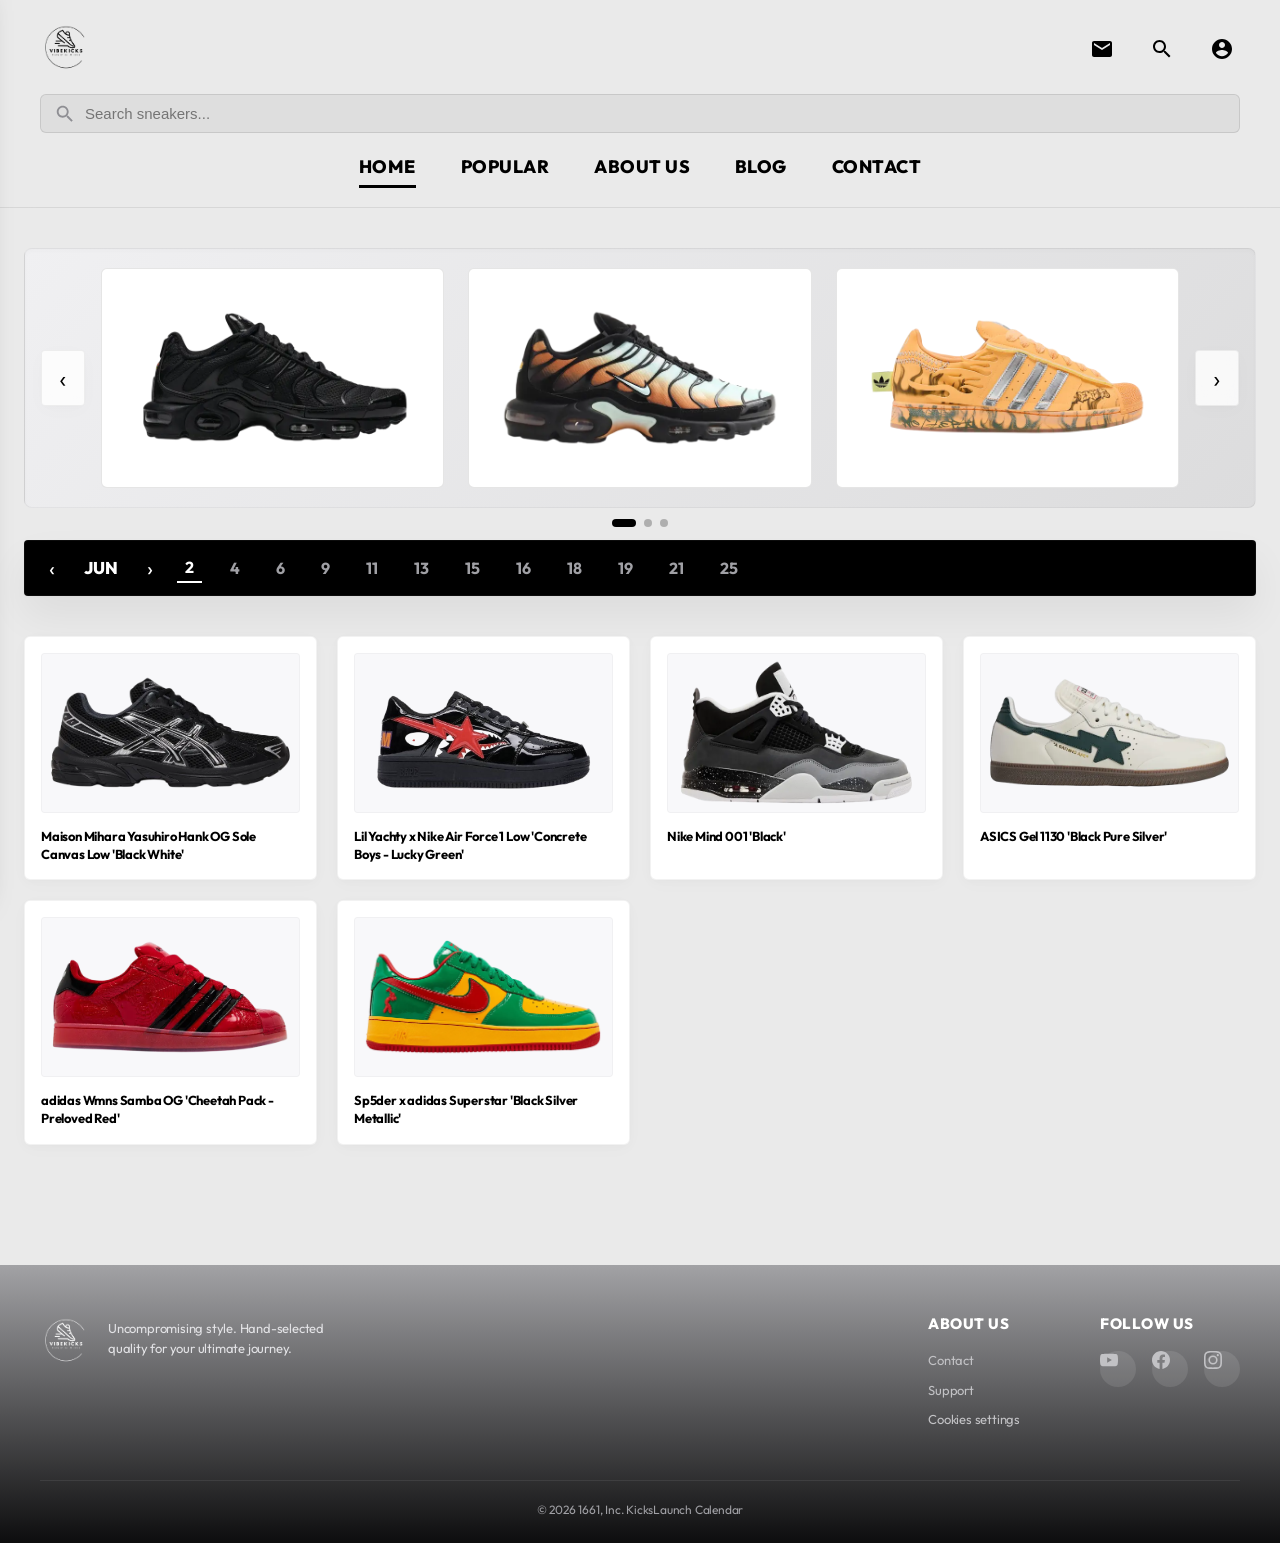
<file: index.html>
<!DOCTYPE html>
<html lang="en">
<head>
    <meta charset="UTF-8">
    <meta name="viewport" content="width=device-width, initial-scale=1.0">
    <title>VIBEKICKS - Premium Sneakers & Style</title>
    <meta name="description" content="Explore and find the finest curated sneakers. VIBEKICKS offers uncompromising style and premium quality for your ultimate journey.">
    <!-- Google Fonts -->
    <link rel="preconnect" href="https://fonts.googleapis.com">
    <link rel="preconnect" href="https://fonts.gstatic.com" crossorigin>
    <link href="https://fonts.googleapis.com/css2?family=Outfit:wght@300;400;500;600;700;800&display=swap" rel="stylesheet">
    <link rel="stylesheet" href="style.css?v=10">
    <style>
        /* Base Desktop Styles: Hide Hamburger Button on Desktop (>768px) */
        

        /* Tactile Active Click Micro-Animations for ALL Interactive Buttons */
        button:active,
        .action-btn-icon:active,
        .nav-tab:active,
        .brand-item:active,
        .calendar-day-btn:active,
        .carousel-arrow:active,
        .product-card:active,
        .modal-submit-btn:active,
        .modal-close-btn:active,
        .social-icon:active,
        .footer-tab-link:active,
        .footer-link:active {
            transform: scale(0.92) translateY(1px) !important;
            opacity: 0.85;
            transition: transform 0.08s cubic-bezier(0.16, 1, 0.3, 1) !important;
        }

        .nav-tab {
            white-space: nowrap !important;
            word-break: keep-all !important;
            flex-shrink: 0 !important;
        }

        .vertical-card .product-img-wrapper img.scale-up {
            transform: scale(1.65) !important;
        }

        .vertical-card:hover .product-img-wrapper img.scale-up {
            transform: scale(1.75) !important;
        }

        /* Mobile & Tablet Responsive Optimizations (<=768px) */
        @media (max-width: 768px) {
            /* Show Hamburger Button ONLY on Mobile Devices */
            

            .app-header {
                padding: 10px 12px 6px 12px !important;
                gap: 8px !important;
            }

            .brand-logo {
                height: 38px !important;
            }

            /* Compact & non-overflowing Header Action Buttons on Mobile */
            .header-top-actions {
                gap: 6px !important;
                flex-shrink: 0 !important;
            }

            .action-btn-icon {
                width: 32px !important;
                height: 32px !important;
                padding: 2px !important;
            }

            .action-btn-icon svg {
                width: 20px !important;
                height: 20px !important;
            }

            /* Smooth, non-cutoff Horizontal Scrollable Nav Tab Bar */
            .header-nav-row {
                display: flex !important;
                width: 100% !important;
                padding: 4px 0 !important;
                overflow-x: auto !important;
                -webkit-overflow-scrolling: touch !important;
                scrollbar-width: none !important;
            }

            .header-nav-row::-webkit-scrollbar {
                display: none !important;
            }

            .nav-links {
                display: flex !important;
                width: max-content !important;
                gap: 8px !important;
                align-items: center !important;
                padding: 0 4px !important;
                flex-wrap: nowrap !important;
            }

            .nav-tab {
                font-size: 11px !important;
                font-weight: 700 !important;
                letter-spacing: 0.5px !important;
                padding: 4px 8px !important;
                border-radius: 4px !important;
            }

            .carousel-container {
                height: 150px !important;
                padding: 8px !important;
                margin-bottom: 20px !important;
            }

            .carousel-track-wrapper {
                margin: 0 4px !important;
            }

            .carousel-slide {
                gap: 0 !important;
                width: 100% !important;
                display: flex !important;
                justify-content: center !important;
                align-items: center !important;
            }

            .carousel-item-box {
                width: 100% !important;
                height: 118px !important;
                max-height: 118px !important;
                padding: 8px 12px !important;
                flex: none !important;
            }

            .carousel-slide .carousel-item-box:nth-child(2),
            .carousel-slide .carousel-item-box:nth-child(3) {
                display: none !important;
            }

            .carousel-item-box img {
                max-width: 85% !important;
                max-height: 85% !important;
                object-fit: contain !important;
            }

            /* Symmetrical 4x2 Brand Bar Matrix Grid on Mobile */
            .brand-bar {
                padding: 10px 8px !important;
                margin-bottom: 24px !important;
            }

            .brand-track {
                display: grid !important;
                grid-template-columns: repeat(4, 1fr) !important;
                align-items: center !important;
                justify-items: center !important;
                gap: 6px 4px !important;
                width: 100% !important;
            }

            .brand-item {
                width: 100% !important;
                height: 42px !important;
                min-height: 42px !important;
                padding: 2px 4px !important;
                box-sizing: border-box !important;
            }

            .brand-item img {
                max-height: 26px !important;
                max-width: 85% !important;
            }

            .brand-item.see-more {
                font-size: 11px !important;
                letter-spacing: 0px !important;
            }
        }
    </style>
</head>
<body>

    <!-- Header Navigation -->
    <header class="app-header">
        <div class="header-top-row">
            <div class="logo-area">
                <img src="assets/logo.png" alt="VIBEKICKS Logo" class="brand-logo">
            </div>
            
            <div class="header-top-actions">
                <!-- Hamburger menu -->
                <button class="action-btn-icon hamburger-btn" id="hamburgerBtn" aria-label="Menu">
                    <span class="hamburger-line"></span>
                    <span class="hamburger-line"></span>
                    <span class="hamburger-line"></span>
                </button>
                <!-- Mail Icon -->
                <button class="action-btn-icon" id="mailBtn" onclick="openMailModal(event)" aria-label="Messages">
                    <svg viewBox="0 0 24 24" class="svg-icon"><path d="M20 4H4c-1.1 0-1.99.9-1.99 2L2 18c0 1.1.9 2 2 2h16c1.1 0 2-.9 2-2V6c0-1.1-.9-2-2-2zm0 4l-8 5-8-5V6l8 5 8-5v2z"/></svg>
                </button>
                <!-- Search Icon -->
                <button class="action-btn-icon" id="searchBtn" onclick="focusSearchInput(event)" aria-label="Search">
                    <svg viewBox="0 0 24 24" class="svg-icon"><path d="M15.5 14h-.79l-.28-.27C15.41 12.59 16 11.11 16 9.5 16 5.91 13.09 3 9.5 3S3 5.91 3 9.5 5.91 16 9.5 16c1.61 0 3.09-.59 4.23-1.57l.27.28v.79l5 4.99L20.49 19l-4.99-5zm-6 0C7.01 14 5 11.99 5 9.5S7.01 5 9.5 5 14 7.01 14 9.5 11.99 14 9.5 14z"/></svg>
                </button>
                <!-- Profile Icon -->
                <button class="action-btn-icon" id="profileBtn" onclick="openProfileModal(event)" aria-label="Profile">
                    <svg viewBox="0 0 24 24" class="svg-icon"><path d="M12 2C6.48 2 2 6.48 2 12s4.48 10 10 10 10-4.48 10-10S17.52 2 12 2zm0 3c1.66 0 3 1.34 3 3s-1.34 3-3 3-3-1.34-3-3 1.34-3 3-3zm0 14.2c-2.5 0-4.71-1.28-6-3.22.03-1.99 4-3.08 6-3.08 1.99 0 5.97 1.09 6 3.08-1.29 1.94-3.5 3.22-6 3.22z"/></svg>
                </button>
            </div>
        </div>

        <div class="header-search-row">
            <div class="search-bar-wrapper" id="searchBarWrapper">
                <input type="text" id="searchInput" placeholder="Search sneakers..." aria-label="Search shoes">
                <svg viewBox="0 0 24 24" class="search-input-icon"><path d="M15.5 14h-.79l-.28-.27C15.41 12.59 16 11.11 16 9.5 16 5.91 13.09 3 9.5 3S3 5.91 3 9.5 5.91 16 9.5 16c1.61 0 3.09-.59 4.23-1.57l.27.28v.79l5 4.99L20.49 19l-4.99-5zm-6 0C7.01 14 5 11.99 5 9.5S7.01 5 9.5 5 14 7.01 14 9.5 11.99 14 9.5 14z"/></svg>
            </div>
        </div>

        <div class="header-nav-row">
            <nav class="nav-links">
                <a href="#home" class="nav-tab active" data-tab="home">Home</a>
                <a href="#popular" class="nav-tab" data-tab="popular">Popular</a>
                <a href="#about" class="nav-tab" data-tab="about">About us</a>
                <a href="#blog" class="nav-tab" data-tab="blog">blog</a>
                <a href="#contact" class="nav-tab" data-tab="contact">contact</a>
            </nav>
        </div>
    </header>

    <!-- Mobile Navigation Drawer & Backdrop -->
    <div class="mobile-nav-backdrop" id="mobileNavBackdrop"></div>
    <aside class="mobile-nav-drawer" id="mobileNavDrawer">
        <div class="mobile-drawer-header">
            <img src="assets/logo.png" alt="VIBEKICKS Logo" class="mobile-drawer-logo">
            <button class="mobile-drawer-close" id="mobileDrawerClose" aria-label="Close menu">&times;</button>
        </div>
        <nav class="mobile-nav-links">
            <a href="#home" class="nav-tab active" data-tab="home">Home</a>
            <a href="#popular" class="nav-tab" data-tab="popular">Popular</a>
            <a href="#about" class="nav-tab" data-tab="about">About us</a>
            <a href="#blog" class="nav-tab" data-tab="blog">blog</a>
            <a href="#contact" class="nav-tab" data-tab="contact">contact</a>
        </nav>
    </aside>

    <!-- Mail / Contact Support Modal -->
    <div class="modal-overlay" id="mailModal" aria-hidden="true" onclick="if(event.target===this)closeMailModal(event)">
        <div class="modal-card">
            <div class="modal-header">
                <div class="modal-title-box">
                    <svg viewBox="0 0 24 24" class="modal-icon"><path d="M20 4H4c-1.1 0-1.99.9-1.99 2L2 18c0 1.1.9 2 2 2h16c1.1 0 2-.9 2-2V6c0-1.1-.9-2-2-2zm0 4l-8 5-8-5V6l8 5 8-5v2z"/></svg>
                    <h3>VIBEKICKS MESSAGES & SUPPORT</h3>
                </div>
                <button class="modal-close-btn" id="mailModalClose" onclick="closeMailModal(event)" aria-label="Close">&times;</button>
            </div>
            <div class="modal-body">
                <p class="modal-desc">Have a question about a release, order, or collaboration? Send us a direct message!</p>
                <form id="mailForm" class="modal-form">
                    <div class="form-group">
                        <label for="mailName">Your Name</label>
                        <input type="text" id="mailName" class="form-input" placeholder="e.g. Alex Rivera" required>
                    </div>
                    <div class="form-group">
                        <label for="mailEmail">Email Address</label>
                        <input type="email" id="mailEmail" class="form-input" placeholder="alex@vibekicks.com" required>
                    </div>
                    <div class="form-group">
                        <label for="mailMessage">Message</label>
                        <textarea id="mailMessage" class="form-textarea" rows="3" placeholder="Inquire about shoe sizes, drop dates, or support..." required></textarea>
                    </div>
                    <div class="form-actions">
                        <button type="submit" class="modal-submit-btn">Send Message</button>
                    </div>
                </form>
            </div>
        </div>
    </div>

    <!-- Profile / Sign In Modal -->
    <div class="modal-overlay" id="profileModal" aria-hidden="true" onclick="if(event.target===this)closeProfileModal(event)">
        <div class="modal-card">
            <div class="modal-header">
                <div class="modal-title-box">
                    <svg viewBox="0 0 24 24" class="modal-icon"><path d="M12 2C6.48 2 2 6.48 2 12s4.48 10 10 10 10-4.48 10-10S17.52 2 12 2zm0 3c1.66 0 3 1.34 3 3s-1.34 3-3 3-3-1.34-3-3 1.34-3 3-3zm0 14.2c-2.5 0-4.71-1.28-6-3.22.03-1.99 4-3.08 6-3.08 1.99 0 5.97 1.09 6 3.08-1.29 1.94-3.5 3.22-6 3.22z"/></svg>
                    <h3>VIBEKICKS MEMBER CLUB</h3>
                </div>
                <button class="modal-close-btn" id="profileModalClose" onclick="closeProfileModal(event)" aria-label="Close">&times;</button>
            </div>
            <div class="modal-body">
                <div class="member-perks-banner">
                    <span class="perk-tag">VIP ACCESS</span>
                    <p>Unlock priority launch drops, exclusive sizing & VIP member perks.</p>
                </div>
                <form id="profileForm" class="modal-form">
                    <div class="form-group">
                        <label for="profileEmail">Email or Username</label>
                        <input type="text" id="profileEmail" class="form-input" placeholder="collector@vibekicks.com" required>
                    </div>
                    <div class="form-group">
                        <label for="profilePass">Password</label>
                        <input type="password" id="profilePass" class="form-input" placeholder="••••••••" required>
                    </div>
                    <div class="form-actions">
                        <button type="submit" class="modal-submit-btn">Sign In to Account</button>
                    </div>
                </form>
            </div>
        </div>
    </div>

    <!-- Toast Notification Badge -->
    <div id="toastNotification" class="toast-badge hidden">
        <span id="toastText">Action completed successfully!</span>
    </div>

    <!-- Main Container -->
    <main class="main-content">
        
        <!-- SECTION 1: HOME -->
        <section id="home-view" class="tab-view active">
            <!-- Sneaker Carousel -->
            <div class="carousel-container">
                <button class="carousel-arrow prev-arrow" id="heroPrevBtn" aria-label="Previous slide">
                    &lsaquo;
                </button>
                
                <div class="carousel-track-wrapper">
                    <div class="carousel-track" id="heroCarouselTrack">
                        <!-- Dynamic slides loaded by app.js -->
                    </div>
                </div>

                <button class="carousel-arrow next-arrow" id="heroNextBtn" aria-label="Next slide">
                    &rsaquo;
                </button>

                <div class="carousel-dots" id="heroCarouselDots"></div>
            </div>

            <!-- Calendar Bar (Replaces Size Selector) -->
            <div class="calendar-bar">
                <button class="calendar-arrow" id="calPrevMonth">&lsaquo;</button>
                <span class="calendar-month">Jun</span>
                <button class="calendar-arrow" id="calNextMonth">&rsaquo;</button>
                
                <div class="calendar-days-container" id="calendarDaysContainer">
                    <!-- Days loaded dynamically (2, 4, 6, 9, 11, 13, 15, 16, 18, 19, 21, 25) -->
                </div>
            </div>

            <!-- Product Grid -->
            <div class="product-grid-section">
                <div class="product-grid" id="newReleasesGrid">
                    <!-- Product cards rendered dynamically -->
                </div>
            </div>
        </section>

        <!-- SECTION 2: POPULAR -->
        <section id="popular-view" class="tab-view hidden">
            <!-- Brand Logo Bar -->
            <div class="brand-bar">
                <div class="brand-track">
                    <div class="brand-item" data-brand="nike"><img src="assets/nike_logo_v4.jpg" alt="Nike"></div>
                    <div class="brand-item" data-brand="asics"><img src="assets/31e3d6af089fe205b591fe4ef5a551ddff2d9bcb.png" alt="Asics"></div>
                    <div class="brand-item" data-brand="adidas"><img src="assets/33c6b6a447a9c118f7a07337f347b291f30ef1b3.png" alt="Adidas"></div>
                    <div class="brand-item" data-brand="puma"><img src="assets/14a52961604bc6ca3dc36a736a97722730c76720.png" alt="Puma"></div>
                    <div class="brand-item" data-brand="new balance"><img src="assets/feae8607762adb66fb2d06983b8bdc3a739710fd.png" alt="New Balance"></div>
                    <div class="brand-item" data-brand="fila"><img src="assets/64eeeb0060c2e1ecfdfd5e1ce52cfe3eedc22bfa.png" alt="Fila"></div>
                    <div class="brand-item" data-brand="under armour"><img src="assets/20e3b8e46522eaded47bd904d0ab00bff612928b.png" alt="Under Armour"></div>
                    <div class="brand-item see-more" data-brand="all">See more</div>
                </div>
            </div>

            <div class="pill-label">Popular shoes</div>

            <!-- Popular Carousel -->
            <div class="carousel-container popular-carousel">
                <button class="carousel-arrow prev-arrow" id="popularPrevBtn" aria-label="Previous slide">
                    &lsaquo;
                </button>
                <div class="carousel-track-wrapper">
                    <div class="carousel-track" id="popularCarouselTrack">
                        <!-- Dynamic slides loaded by app.js -->
                    </div>
                </div>
                <button class="carousel-arrow next-arrow" id="popularNextBtn" aria-label="Next slide">
                    &rsaquo;
                </button>
                <div class="carousel-dots" id="popularCarouselDots"></div>
            </div>

            <!-- Popular Sneakers Grid -->
            <div class="product-grid-section">
                <div class="product-grid" id="popularGrid">
                    <!-- Popular items rendered dynamically -->
                </div>
            </div>
        </section>

        <!-- SECTION 3: ABOUT US -->
        <section id="about-view" class="tab-view hidden">
            <div class="about-hero">
                <img src="assets/logo.png" alt="VIBEKICKS Logo Large" class="about-logo-large">
                <h1 class="about-brand-title">VIBE KICKS</h1>
            </div>

            <div class="about-content">
                <div class="about-card">
                    <h3>Mission</h3>
                    <p>Our mission is to empower sneaker enthusiasts to walk their own way by providing seamless, expertly curated access to a universe of premium kicks.</p>
                </div>

                <div class="about-card">
                    <h3>Why VibeKicks?</h3>
                    <p>We don't just list every drop; we selectively handpick sneakers with a distinct "vibe" that perfectly align with your unique style and attitude. Our intuitive calendar interface is engineered to be clean, accurate, and easy to scan, ensuring you are always ahead of the game for the next big release.</p>
                </div>

                <div class="about-card">
                    <h3>Behind the Scenes</h3>
                    <p>Our team operates like a radar in the sneaker community. We continuously filter through trends and upcoming launches, ensuring only authentic and high-vibe sneakers make it onto your schedule and We designed the user interface to be sleek, modern, and minimal. We believe that tracking your next favorite pair should be as smooth and effortless as walking in them.</p>
                </div>
            </div>

            <div class="pill-label">Staff Choices</div>

            <!-- Staff Choices Section -->
            <div class="staff-choices-section">
                <div class="staff-grid" id="staffChoicesGrid">
                    <!-- Staff choice items -->
                </div>
            </div>
        </section>

        <!-- SECTION 4: BLOG -->
        <section id="blog-view" class="tab-view hidden">
            <div class="pill-label">News</div>
            <div class="blog-grid" id="blogGrid">
                <!-- Blog cards rendered dynamically -->
            </div>
        </section>

        <!-- SECTION 5: CONTACT -->
        <section id="contact-view" class="tab-view hidden">
            <div class="contact-hero-logo">
                <img src="assets/logo.png" alt="Vibekicks Logo" class="about-logo-large">
            </div>

            <div class="contact-details-container">
                <div class="contact-item">
                    <div class="contact-icon">
                        <!-- Phone Icon -->
                        <svg viewBox="0 0 24 24"><path d="M6.62 10.79c1.44 2.83 3.76 5.14 6.59 6.59l2.2-2.2c.27-.27.67-.36 1.02-.24 1.12.37 2.33.57 3.57.57.55 0 1 .45 1 1V20c0 .55-.45 1-1 1-9.39 0-17-7.61-17-17 0-.55.45-1 1-1h3.5c.55 0 1 .45 1 1 0 1.25.2 2.45.57 3.57.11.35.03.74-.25 1.02l-2.2 2.2z"/></svg>
                    </div>
                    <div class="contact-text">
                        <h4>Phone</h4>
                        <p>080-9966-771</p>
                    </div>
                </div>

                <div class="contact-item">
                    <div class="contact-icon">
                        <!-- Email Icon -->
                        <svg viewBox="0 0 24 24"><path d="M20 4H4c-1.1 0-1.99.9-1.99 2L2 18c0 1.1.9 2 2 2h16c1.1 0 2-.9 2-2V6c0-1.1-.9-2-2-2zm0 4l-8 5-8-5V6l8 5 8-5v2z"/></svg>
                    </div>
                    <div class="contact-text">
                        <h4>Email</h4>
                        <p>vibekicks@gmail.com</p>
                    </div>
                </div>

                <div class="contact-item">
                    <div class="contact-icon">
                        <!-- Location Icon -->
                        <svg viewBox="0 0 24 24"><path d="M12 2C8.13 2 5 5.13 5 9c0 5.25 7 13 7 13s7-7.75 7-13c0-3.87-3.13-7-7-7zm0 9.5c-1.38 0-2.5-1.12-2.5-2.5s1.12-2.5 2.5-2.5 2.5 1.12 2.5 2.5-1.12 2.5-2.5 2.5z"/></svg>
                    </div>
                    <div class="contact-text">
                        <h4>Location</h4>
                        <p>424 ถ. พหลโยธิน ตำบล ปากเพรียว อำเภอเมืองสระบุรี สระบุรี 18000</p>
                    </div>
                </div>
            </div>

            <div class="pill-label">Popular shoes</div>

            <!-- Footer-like Shoebox inside contact -->
            <div class="contact-bottom-section">
                <div class="product-grid" id="contactGrid">
                    <!-- Recommended shoes -->
                </div>
            </div>
        </section>

    </main>

    <!-- Footer -->
    <footer class="app-footer">
        <div class="footer-container">
            <div class="footer-brand">
                <div class="footer-logo-row">
                    <img src="assets/logo.png" alt="Vibekicks Logo" class="footer-logo">
                    <span class="footer-brand-name">Uncompromising style. Hand-selected quality for your ultimate journey.</span>
                </div>
            </div>
            
            <div class="footer-links-group">
                <div class="footer-col">
                    <h4>About us</h4>
                    <a href="#contact" class="footer-tab-link" data-tab="contact">Contact</a>
                    <a href="#about" class="footer-tab-link" data-tab="about">Support</a>
                    <a href="#" class="footer-link">Cookies settings</a>
                </div>
                <div class="footer-col">
                    <h4>Follow us</h4>
                    <div class="social-links">
                        <a href="https://www.youtube.com" target="_blank" rel="noopener noreferrer" class="social-icon" aria-label="YouTube">
                            <svg viewBox="0 0 24 24" fill="currentColor"><path d="M23.498 6.163a3.003 3.003 0 0 0-2.11-2.107C19.505 3.545 12 3.545 12 3.545s-7.505 0-9.388.511a3.002 3.002 0 0 0-2.11 2.107C0 8.053 0 12 0 12s0 3.947.502 5.837a3.003 3.003 0 0 0 2.11 2.107c1.883.511 9.388.511 9.388.511s7.505 0 9.388-.511a3.002 3.002 0 0 0 2.11-2.107c.502-1.89.502-5.837.502-5.837s0-3.947-.502-5.837zM9.545 15.568V8.432L15.818 12l-6.273 3.568z"/></svg>
                        </a>
                        <a href="https://www.facebook.com" target="_blank" rel="noopener noreferrer" class="social-icon" aria-label="Facebook">
                            <svg viewBox="0 0 24 24" fill="currentColor"><path d="M24 12.073c0-6.627-5.373-12-12-12s-12 5.373-12 12c0 5.99 4.388 10.954 10.125 11.854v-8.385H7.078v-3.47h3.047V9.43c0-3.007 1.792-4.669 4.533-4.669 1.312 0 2.686.235 2.686.235v2.953H15.83c-1.491 0-1.956.925-1.956 1.874v2.25h3.328l-.532 3.47h-2.796v8.385C19.612 23.027 24 18.062 24 12.073z"/></svg>
                        </a>
                        <a href="https://www.instagram.com" target="_blank" rel="noopener noreferrer" class="social-icon" aria-label="Instagram">
                            <svg viewBox="0 0 24 24" fill="currentColor"><path d="M12 2.163c3.204 0 3.584.012 4.85.07 3.252.148 4.771 1.691 4.919 4.919.058 1.265.069 1.645.069 4.849 0 3.205-.012 3.584-.069 4.849-.149 3.225-1.664 4.771-4.919 4.919-1.266.058-1.644.07-4.85.07-3.204 0-3.584-.012-4.849-.07-3.26-.149-4.771-1.699-4.919-4.92-.058-1.265-.07-1.644-.07-4.849 0-3.204.013-3.583.07-4.849.149-3.227 1.664-4.771 4.919-4.919 1.266-.057 1.645-.069 4.849-.069zM12 0C8.741 0 8.333.014 7.053.072 2.695.272.273 2.69.073 7.051.014 8.333 0 8.741 0 12c0 3.259.014 3.668.072 4.948.2 4.358 2.618 6.78 6.98 6.98 1.281.058 1.689.072 4.948.072 3.259 0 3.668-.014 4.948-.072 4.354-.2 6.782-2.618 6.979-6.98.059-1.28.073-1.689.073-4.948 0-3.259-.014-3.667-.072-4.947-.196-4.354-2.617-6.78-6.979-6.98C15.668.014 15.259 0 12 0zm0 5.838a6.162 6.162 0 1 0 0 12.324 6.162 6.162 0 0 0 0-12.324zM12 16a4 4 0 1 1 0-8 4 4 0 0 1 0 8zm6.406-11.845a1.44 1.44 0 1 0 0 2.881 1.44 1.44 0 0 0 0-2.881z"/></svg>
                        </a>
                    </div>
                </div>
            </div>
        </div>
        <div class="footer-copyright-row">
            <p>&copy; 2026 1661, Inc. KicksLaunch Calendar</p>
        </div>
    </footer>

    <script src="app.js?v=10"></script>
</body>
</html>
</file>
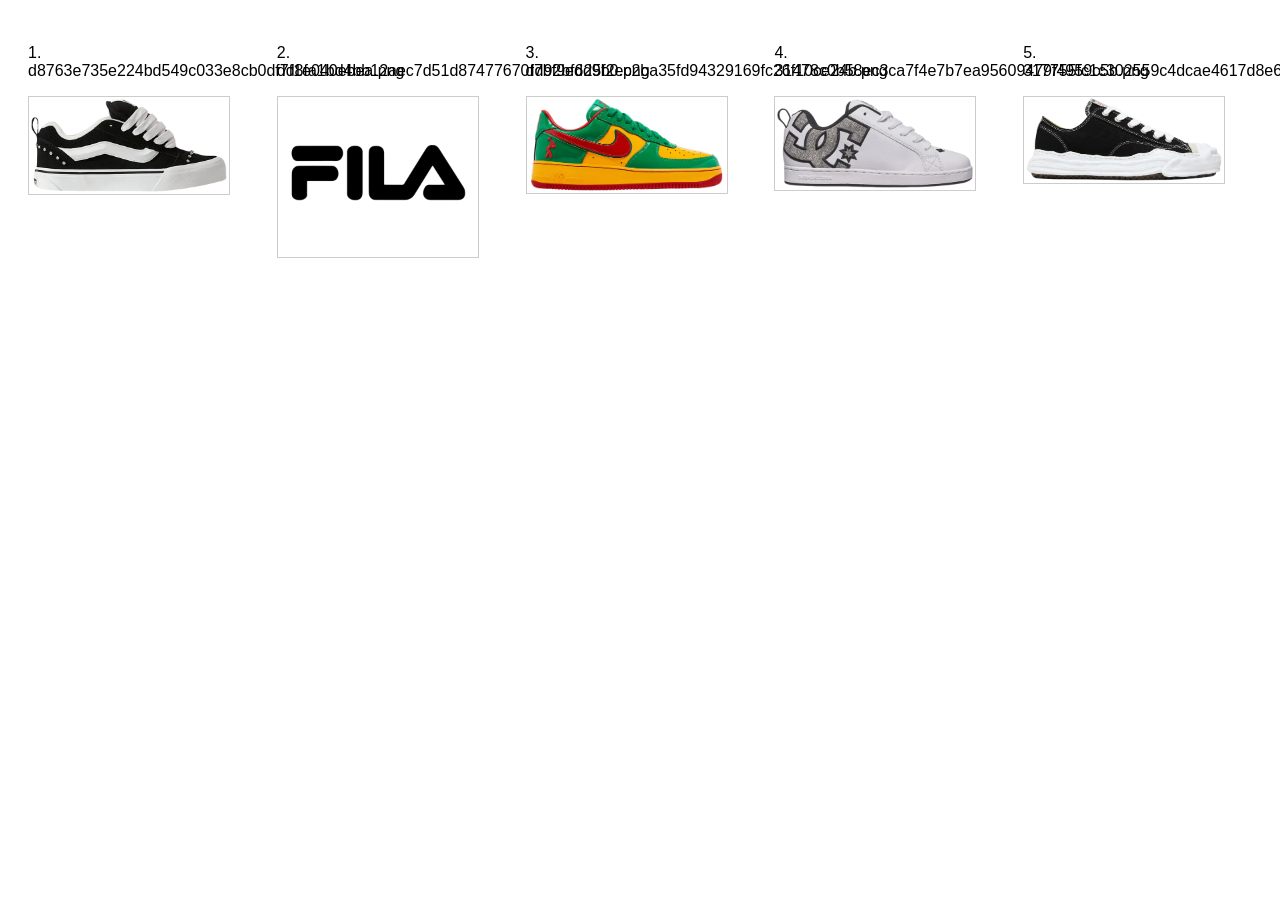
<file: nike_test.html>
<!DOCTYPE html>
<html>
<head>
    <title>Nike Logo Test</title>
</head>
<body>
    <div style="display: grid; grid-template-columns: repeat(auto-fill, minmax(220px, 1fr)); gap: 20px; font-family: sans-serif; padding: 20px;">
      <div>
        <p>1. d8763e735e224bd549c033e8cb0df7f1e040ebea.png</p>
        <img src="assets/d8763e735e224bd549c033e8cb0df7f1e040ebea.png" style="width: 200px; border: 1px solid #ccc;">
      </div>
      <div>
        <p>2. dd8fa1bd4bb12aec7d51d87477670f7bf9edd9b0.png</p>
        <img src="assets/dd8fa1bd4bb12aec7d51d87477670f7bf9edd9b0.png" style="width: 200px; border: 1px solid #ccc;">
      </div>
      <div>
        <p>3. dd92bf625f2ec2ba35fd94329169fc26f10ce24b.png</p>
        <img src="assets/dd92bf625f2ec2ba35fd94329169fc26f10ce24b.png" style="width: 200px; border: 1px solid #ccc;">
      </div>
      <div>
        <p>4. 31478c0b58ec3ca7f4e7b7ea95609479f4959c5b.png</p>
        <img src="assets/31478c0b58ec3ca7f4e7b7ea95609479f4959c5b.png" style="width: 200px; border: 1px solid #ccc;">
      </div>
      <div>
        <p>5. 317755fc1c302559c4dcae4617d8e672d7007f39.png</p>
        <img src="assets/317755fc1c302559c4dcae4617d8e672d7007f39.png" style="width: 200px; border: 1px solid #ccc;">
      </div>
    </div>
</body>
</html>
</file>
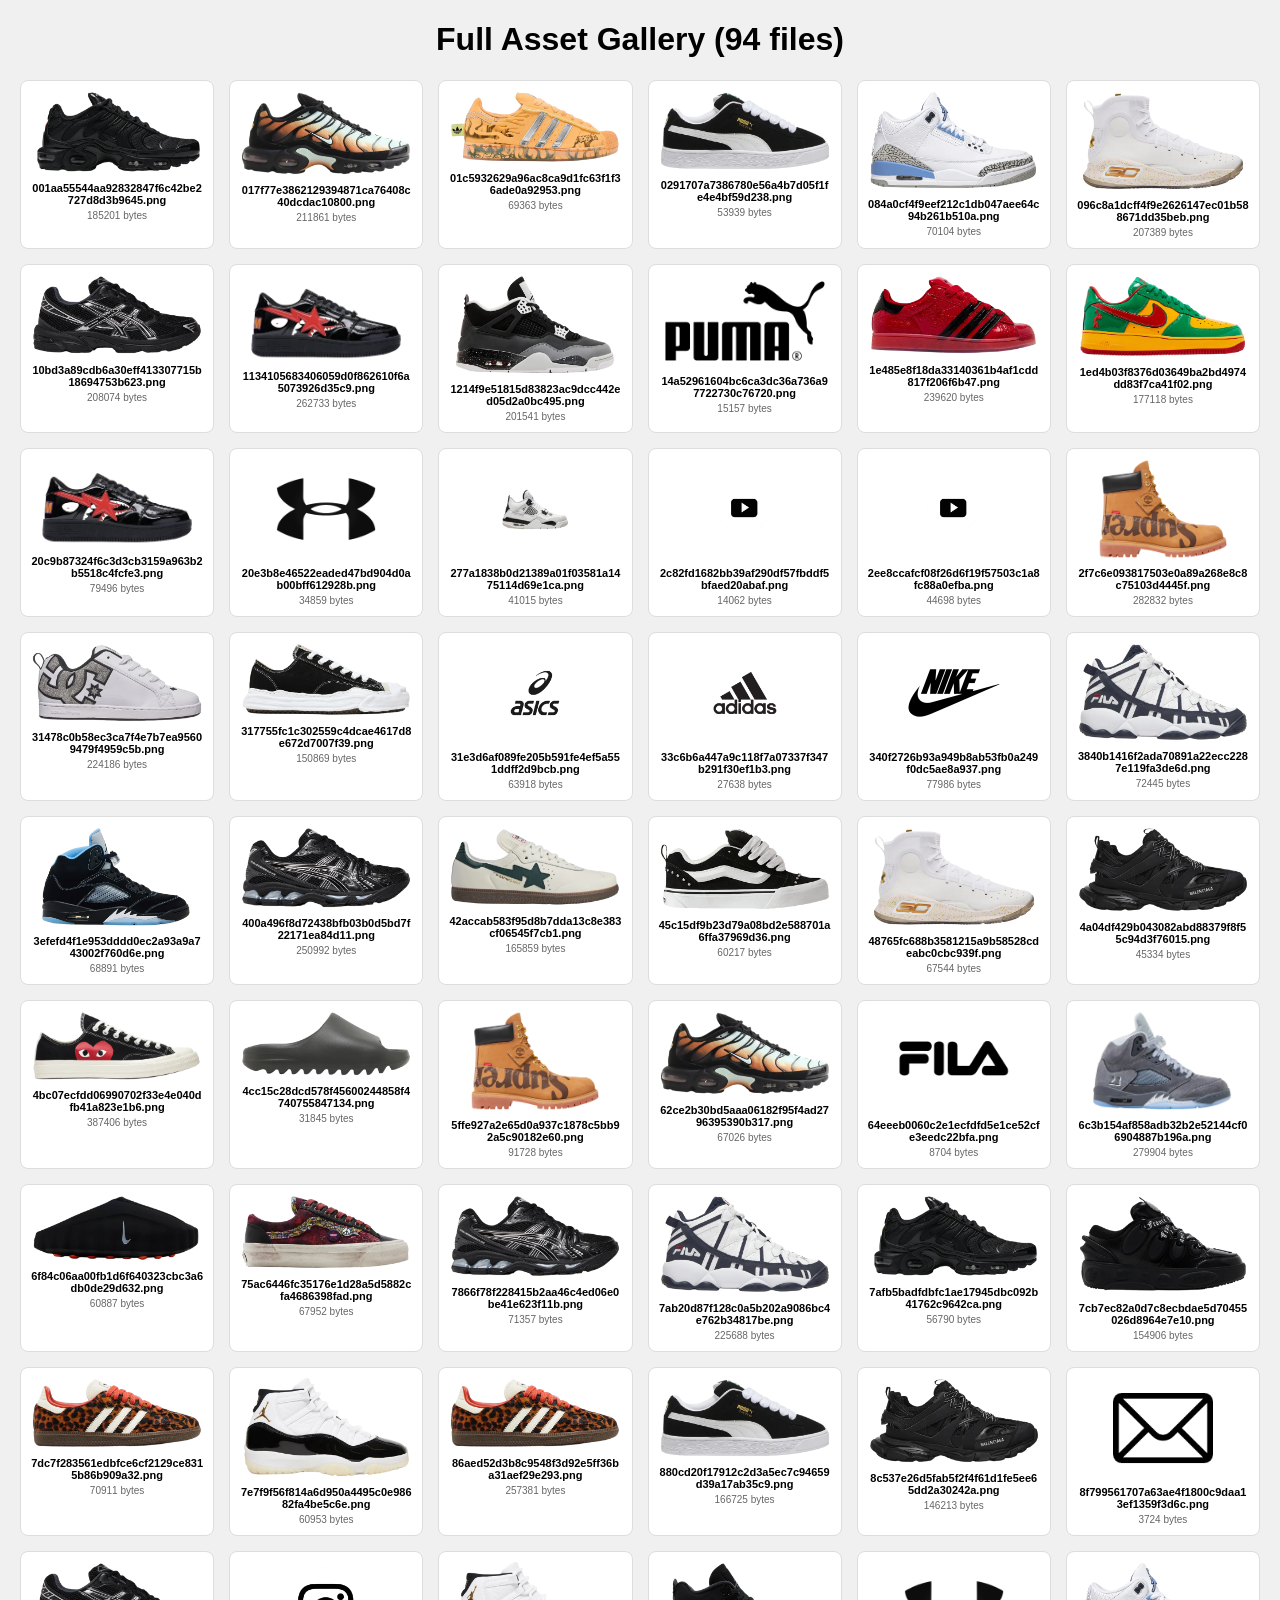
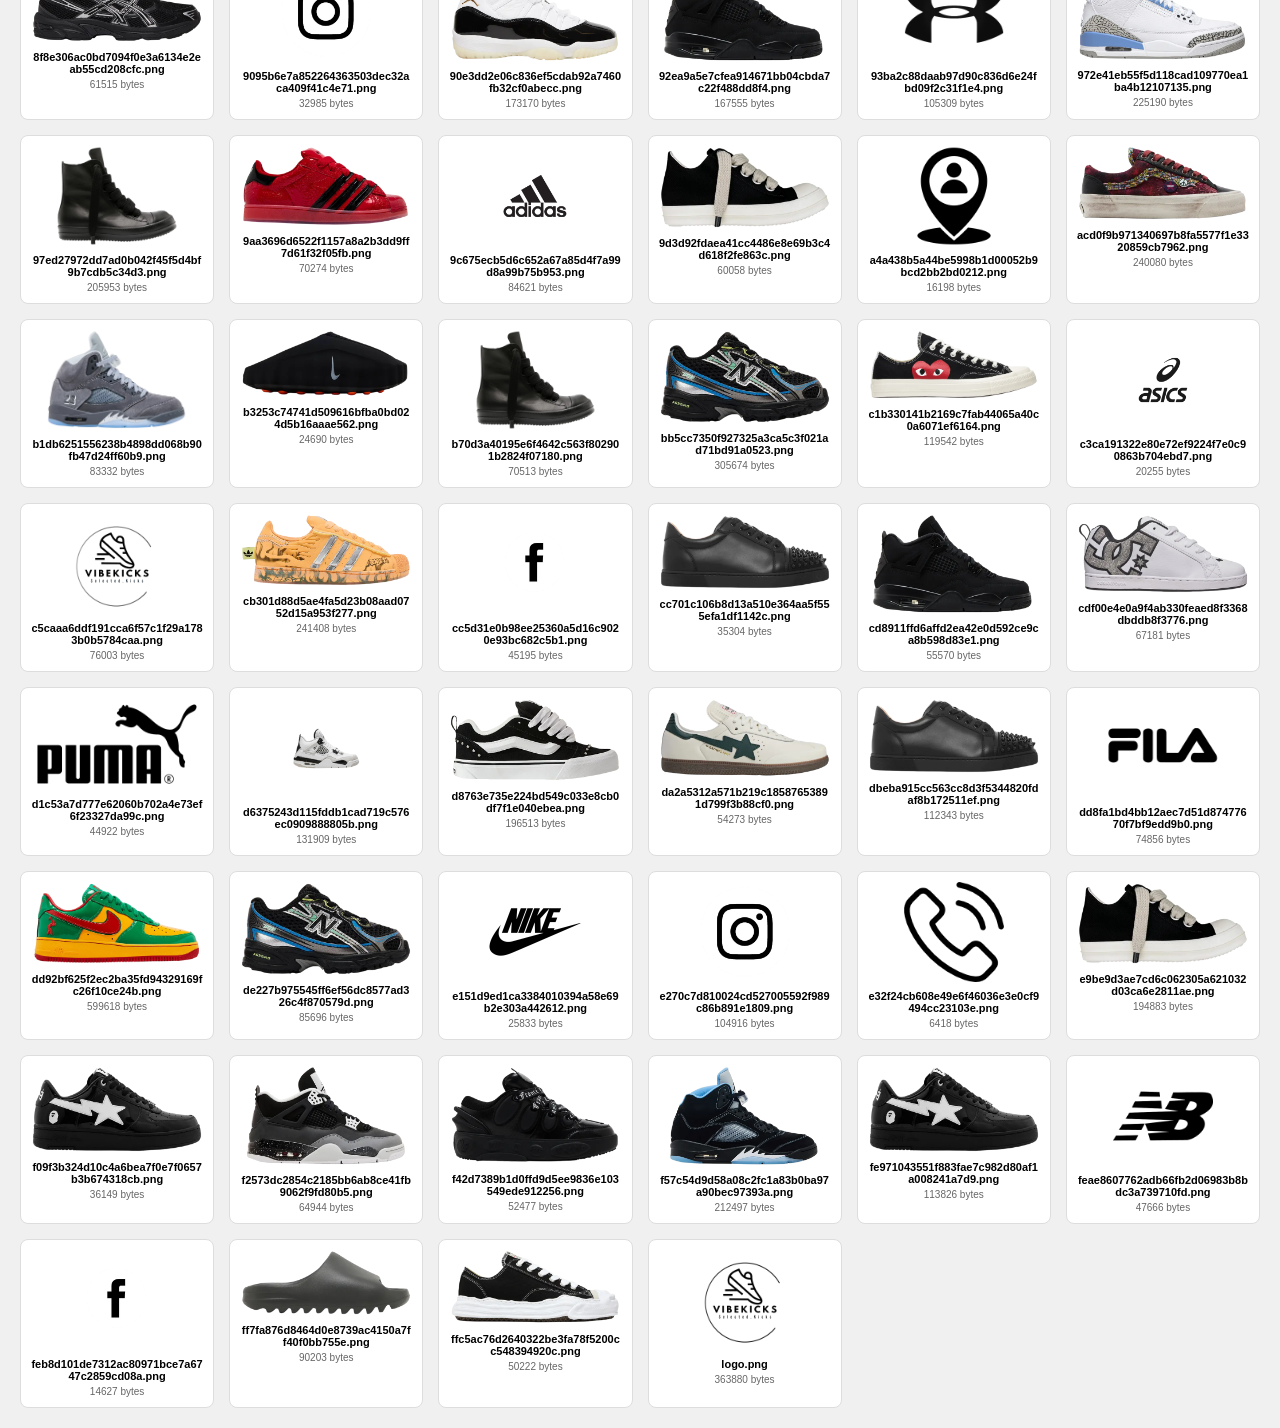
<file: test_all_images.html>
<!DOCTYPE html>
<html>
<head>
    <title>VIBEKICKS Full Asset Gallery</title>
    <style>
        body { font-family: sans-serif; background: #f0f0f0; margin: 20px; }
        h1 { text-align: center; }
        .grid { display: grid; grid-template-columns: repeat(auto-fill, minmax(180px, 1fr)); gap: 15px; }
        .card { background: white; border: 1px solid #ddd; padding: 10px; border-radius: 8px; display: flex; flex-direction: column; align-items: center; text-align: center; }
        .card img { max-height: 100px; max-width: 100%; object-fit: contain; margin-bottom: 8px; }
        .name { font-size: 11px; font-weight: bold; word-break: break-all; margin-bottom: 4px; }
        .size { font-size: 10px; color: #666; }
    </style>
</head>
<body>
    <h1>Full Asset Gallery (94 files)</h1>
    <div class="grid">

        <div class="card">
            <img src="assets/001aa55544aa92832847f6c42be2727d8d3b9645.png" alt="001aa55544aa92832847f6c42be2727d8d3b9645.png">
            <span class="name">001aa55544aa92832847f6c42be2727d8d3b9645.png</span>
            <span class="size">185201 bytes</span>
        </div>
    
        <div class="card">
            <img src="assets/017f77e3862129394871ca76408c40dcdac10800.png" alt="017f77e3862129394871ca76408c40dcdac10800.png">
            <span class="name">017f77e3862129394871ca76408c40dcdac10800.png</span>
            <span class="size">211861 bytes</span>
        </div>
    
        <div class="card">
            <img src="assets/01c5932629a96ac8ca9d1fc63f1f36ade0a92953.png" alt="01c5932629a96ac8ca9d1fc63f1f36ade0a92953.png">
            <span class="name">01c5932629a96ac8ca9d1fc63f1f36ade0a92953.png</span>
            <span class="size">69363 bytes</span>
        </div>
    
        <div class="card">
            <img src="assets/0291707a7386780e56a4b7d05f1fe4e4bf59d238.png" alt="0291707a7386780e56a4b7d05f1fe4e4bf59d238.png">
            <span class="name">0291707a7386780e56a4b7d05f1fe4e4bf59d238.png</span>
            <span class="size">53939 bytes</span>
        </div>
    
        <div class="card">
            <img src="assets/084a0cf4f9eef212c1db047aee64c94b261b510a.png" alt="084a0cf4f9eef212c1db047aee64c94b261b510a.png">
            <span class="name">084a0cf4f9eef212c1db047aee64c94b261b510a.png</span>
            <span class="size">70104 bytes</span>
        </div>
    
        <div class="card">
            <img src="assets/096c8a1dcff4f9e2626147ec01b588671dd35beb.png" alt="096c8a1dcff4f9e2626147ec01b588671dd35beb.png">
            <span class="name">096c8a1dcff4f9e2626147ec01b588671dd35beb.png</span>
            <span class="size">207389 bytes</span>
        </div>
    
        <div class="card">
            <img src="assets/10bd3a89cdb6a30eff413307715b18694753b623.png" alt="10bd3a89cdb6a30eff413307715b18694753b623.png">
            <span class="name">10bd3a89cdb6a30eff413307715b18694753b623.png</span>
            <span class="size">208074 bytes</span>
        </div>
    
        <div class="card">
            <img src="assets/1134105683406059d0f862610f6a5073926d35c9.png" alt="1134105683406059d0f862610f6a5073926d35c9.png">
            <span class="name">1134105683406059d0f862610f6a5073926d35c9.png</span>
            <span class="size">262733 bytes</span>
        </div>
    
        <div class="card">
            <img src="assets/1214f9e51815d83823ac9dcc442ed05d2a0bc495.png" alt="1214f9e51815d83823ac9dcc442ed05d2a0bc495.png">
            <span class="name">1214f9e51815d83823ac9dcc442ed05d2a0bc495.png</span>
            <span class="size">201541 bytes</span>
        </div>
    
        <div class="card">
            <img src="assets/14a52961604bc6ca3dc36a736a97722730c76720.png" alt="14a52961604bc6ca3dc36a736a97722730c76720.png">
            <span class="name">14a52961604bc6ca3dc36a736a97722730c76720.png</span>
            <span class="size">15157 bytes</span>
        </div>
    
        <div class="card">
            <img src="assets/1e485e8f18da33140361b4af1cdd817f206f6b47.png" alt="1e485e8f18da33140361b4af1cdd817f206f6b47.png">
            <span class="name">1e485e8f18da33140361b4af1cdd817f206f6b47.png</span>
            <span class="size">239620 bytes</span>
        </div>
    
        <div class="card">
            <img src="assets/1ed4b03f8376d03649ba2bd4974dd83f7ca41f02.png" alt="1ed4b03f8376d03649ba2bd4974dd83f7ca41f02.png">
            <span class="name">1ed4b03f8376d03649ba2bd4974dd83f7ca41f02.png</span>
            <span class="size">177118 bytes</span>
        </div>
    
        <div class="card">
            <img src="assets/20c9b87324f6c3d3cb3159a963b2b5518c4fcfe3.png" alt="20c9b87324f6c3d3cb3159a963b2b5518c4fcfe3.png">
            <span class="name">20c9b87324f6c3d3cb3159a963b2b5518c4fcfe3.png</span>
            <span class="size">79496 bytes</span>
        </div>
    
        <div class="card">
            <img src="assets/20e3b8e46522eaded47bd904d0ab00bff612928b.png" alt="20e3b8e46522eaded47bd904d0ab00bff612928b.png">
            <span class="name">20e3b8e46522eaded47bd904d0ab00bff612928b.png</span>
            <span class="size">34859 bytes</span>
        </div>
    
        <div class="card">
            <img src="assets/277a1838b0d21389a01f03581a1475114d69e1ca.png" alt="277a1838b0d21389a01f03581a1475114d69e1ca.png">
            <span class="name">277a1838b0d21389a01f03581a1475114d69e1ca.png</span>
            <span class="size">41015 bytes</span>
        </div>
    
        <div class="card">
            <img src="assets/2c82fd1682bb39af290df57fbddf5bfaed20abaf.png" alt="2c82fd1682bb39af290df57fbddf5bfaed20abaf.png">
            <span class="name">2c82fd1682bb39af290df57fbddf5bfaed20abaf.png</span>
            <span class="size">14062 bytes</span>
        </div>
    
        <div class="card">
            <img src="assets/2ee8ccafcf08f26d6f19f57503c1a8fc88a0efba.png" alt="2ee8ccafcf08f26d6f19f57503c1a8fc88a0efba.png">
            <span class="name">2ee8ccafcf08f26d6f19f57503c1a8fc88a0efba.png</span>
            <span class="size">44698 bytes</span>
        </div>
    
        <div class="card">
            <img src="assets/2f7c6e093817503e0a89a268e8c8c75103d4445f.png" alt="2f7c6e093817503e0a89a268e8c8c75103d4445f.png">
            <span class="name">2f7c6e093817503e0a89a268e8c8c75103d4445f.png</span>
            <span class="size">282832 bytes</span>
        </div>
    
        <div class="card">
            <img src="assets/31478c0b58ec3ca7f4e7b7ea95609479f4959c5b.png" alt="31478c0b58ec3ca7f4e7b7ea95609479f4959c5b.png">
            <span class="name">31478c0b58ec3ca7f4e7b7ea95609479f4959c5b.png</span>
            <span class="size">224186 bytes</span>
        </div>
    
        <div class="card">
            <img src="assets/317755fc1c302559c4dcae4617d8e672d7007f39.png" alt="317755fc1c302559c4dcae4617d8e672d7007f39.png">
            <span class="name">317755fc1c302559c4dcae4617d8e672d7007f39.png</span>
            <span class="size">150869 bytes</span>
        </div>
    
        <div class="card">
            <img src="assets/31e3d6af089fe205b591fe4ef5a551ddff2d9bcb.png" alt="31e3d6af089fe205b591fe4ef5a551ddff2d9bcb.png">
            <span class="name">31e3d6af089fe205b591fe4ef5a551ddff2d9bcb.png</span>
            <span class="size">63918 bytes</span>
        </div>
    
        <div class="card">
            <img src="assets/33c6b6a447a9c118f7a07337f347b291f30ef1b3.png" alt="33c6b6a447a9c118f7a07337f347b291f30ef1b3.png">
            <span class="name">33c6b6a447a9c118f7a07337f347b291f30ef1b3.png</span>
            <span class="size">27638 bytes</span>
        </div>
    
        <div class="card">
            <img src="assets/340f2726b93a949b8ab53fb0a249f0dc5ae8a937.png" alt="340f2726b93a949b8ab53fb0a249f0dc5ae8a937.png">
            <span class="name">340f2726b93a949b8ab53fb0a249f0dc5ae8a937.png</span>
            <span class="size">77986 bytes</span>
        </div>
    
        <div class="card">
            <img src="assets/3840b1416f2ada70891a22ecc2287e119fa3de6d.png" alt="3840b1416f2ada70891a22ecc2287e119fa3de6d.png">
            <span class="name">3840b1416f2ada70891a22ecc2287e119fa3de6d.png</span>
            <span class="size">72445 bytes</span>
        </div>
    
        <div class="card">
            <img src="assets/3efefd4f1e953dddd0ec2a93a9a743002f760d6e.png" alt="3efefd4f1e953dddd0ec2a93a9a743002f760d6e.png">
            <span class="name">3efefd4f1e953dddd0ec2a93a9a743002f760d6e.png</span>
            <span class="size">68891 bytes</span>
        </div>
    
        <div class="card">
            <img src="assets/400a496f8d72438bfb03b0d5bd7f22171ea84d11.png" alt="400a496f8d72438bfb03b0d5bd7f22171ea84d11.png">
            <span class="name">400a496f8d72438bfb03b0d5bd7f22171ea84d11.png</span>
            <span class="size">250992 bytes</span>
        </div>
    
        <div class="card">
            <img src="assets/42accab583f95d8b7dda13c8e383cf06545f7cb1.png" alt="42accab583f95d8b7dda13c8e383cf06545f7cb1.png">
            <span class="name">42accab583f95d8b7dda13c8e383cf06545f7cb1.png</span>
            <span class="size">165859 bytes</span>
        </div>
    
        <div class="card">
            <img src="assets/45c15df9b23d79a08bd2e588701a6ffa37969d36.png" alt="45c15df9b23d79a08bd2e588701a6ffa37969d36.png">
            <span class="name">45c15df9b23d79a08bd2e588701a6ffa37969d36.png</span>
            <span class="size">60217 bytes</span>
        </div>
    
        <div class="card">
            <img src="assets/48765fc688b3581215a9b58528cdeabc0cbc939f.png" alt="48765fc688b3581215a9b58528cdeabc0cbc939f.png">
            <span class="name">48765fc688b3581215a9b58528cdeabc0cbc939f.png</span>
            <span class="size">67544 bytes</span>
        </div>
    
        <div class="card">
            <img src="assets/4a04df429b043082abd88379f8f55c94d3f76015.png" alt="4a04df429b043082abd88379f8f55c94d3f76015.png">
            <span class="name">4a04df429b043082abd88379f8f55c94d3f76015.png</span>
            <span class="size">45334 bytes</span>
        </div>
    
        <div class="card">
            <img src="assets/4bc07ecfdd06990702f33e4e040dfb41a823e1b6.png" alt="4bc07ecfdd06990702f33e4e040dfb41a823e1b6.png">
            <span class="name">4bc07ecfdd06990702f33e4e040dfb41a823e1b6.png</span>
            <span class="size">387406 bytes</span>
        </div>
    
        <div class="card">
            <img src="assets/4cc15c28dcd578f45600244858f4740755847134.png" alt="4cc15c28dcd578f45600244858f4740755847134.png">
            <span class="name">4cc15c28dcd578f45600244858f4740755847134.png</span>
            <span class="size">31845 bytes</span>
        </div>
    
        <div class="card">
            <img src="assets/5ffe927a2e65d0a937c1878c5bb92a5c90182e60.png" alt="5ffe927a2e65d0a937c1878c5bb92a5c90182e60.png">
            <span class="name">5ffe927a2e65d0a937c1878c5bb92a5c90182e60.png</span>
            <span class="size">91728 bytes</span>
        </div>
    
        <div class="card">
            <img src="assets/62ce2b30bd5aaa06182f95f4ad2796395390b317.png" alt="62ce2b30bd5aaa06182f95f4ad2796395390b317.png">
            <span class="name">62ce2b30bd5aaa06182f95f4ad2796395390b317.png</span>
            <span class="size">67026 bytes</span>
        </div>
    
        <div class="card">
            <img src="assets/64eeeb0060c2e1ecfdfd5e1ce52cfe3eedc22bfa.png" alt="64eeeb0060c2e1ecfdfd5e1ce52cfe3eedc22bfa.png">
            <span class="name">64eeeb0060c2e1ecfdfd5e1ce52cfe3eedc22bfa.png</span>
            <span class="size">8704 bytes</span>
        </div>
    
        <div class="card">
            <img src="assets/6c3b154af858adb32b2e52144cf06904887b196a.png" alt="6c3b154af858adb32b2e52144cf06904887b196a.png">
            <span class="name">6c3b154af858adb32b2e52144cf06904887b196a.png</span>
            <span class="size">279904 bytes</span>
        </div>
    
        <div class="card">
            <img src="assets/6f84c06aa00fb1d6f640323cbc3a6db0de29d632.png" alt="6f84c06aa00fb1d6f640323cbc3a6db0de29d632.png">
            <span class="name">6f84c06aa00fb1d6f640323cbc3a6db0de29d632.png</span>
            <span class="size">60887 bytes</span>
        </div>
    
        <div class="card">
            <img src="assets/75ac6446fc35176e1d28a5d5882cfa4686398fad.png" alt="75ac6446fc35176e1d28a5d5882cfa4686398fad.png">
            <span class="name">75ac6446fc35176e1d28a5d5882cfa4686398fad.png</span>
            <span class="size">67952 bytes</span>
        </div>
    
        <div class="card">
            <img src="assets/7866f78f228415b2aa46c4ed06e0be41e623f11b.png" alt="7866f78f228415b2aa46c4ed06e0be41e623f11b.png">
            <span class="name">7866f78f228415b2aa46c4ed06e0be41e623f11b.png</span>
            <span class="size">71357 bytes</span>
        </div>
    
        <div class="card">
            <img src="assets/7ab20d87f128c0a5b202a9086bc4e762b34817be.png" alt="7ab20d87f128c0a5b202a9086bc4e762b34817be.png">
            <span class="name">7ab20d87f128c0a5b202a9086bc4e762b34817be.png</span>
            <span class="size">225688 bytes</span>
        </div>
    
        <div class="card">
            <img src="assets/7afb5badfdbfc1ae17945dbc092b41762c9642ca.png" alt="7afb5badfdbfc1ae17945dbc092b41762c9642ca.png">
            <span class="name">7afb5badfdbfc1ae17945dbc092b41762c9642ca.png</span>
            <span class="size">56790 bytes</span>
        </div>
    
        <div class="card">
            <img src="assets/7cb7ec82a0d7c8ecbdae5d70455026d8964e7e10.png" alt="7cb7ec82a0d7c8ecbdae5d70455026d8964e7e10.png">
            <span class="name">7cb7ec82a0d7c8ecbdae5d70455026d8964e7e10.png</span>
            <span class="size">154906 bytes</span>
        </div>
    
        <div class="card">
            <img src="assets/7dc7f283561edbfce6cf2129ce8315b86b909a32.png" alt="7dc7f283561edbfce6cf2129ce8315b86b909a32.png">
            <span class="name">7dc7f283561edbfce6cf2129ce8315b86b909a32.png</span>
            <span class="size">70911 bytes</span>
        </div>
    
        <div class="card">
            <img src="assets/7e7f9f56f814a6d950a4495c0e98682fa4be5c6e.png" alt="7e7f9f56f814a6d950a4495c0e98682fa4be5c6e.png">
            <span class="name">7e7f9f56f814a6d950a4495c0e98682fa4be5c6e.png</span>
            <span class="size">60953 bytes</span>
        </div>
    
        <div class="card">
            <img src="assets/86aed52d3b8c9548f3d92e5ff36ba31aef29e293.png" alt="86aed52d3b8c9548f3d92e5ff36ba31aef29e293.png">
            <span class="name">86aed52d3b8c9548f3d92e5ff36ba31aef29e293.png</span>
            <span class="size">257381 bytes</span>
        </div>
    
        <div class="card">
            <img src="assets/880cd20f17912c2d3a5ec7c94659d39a17ab35c9.png" alt="880cd20f17912c2d3a5ec7c94659d39a17ab35c9.png">
            <span class="name">880cd20f17912c2d3a5ec7c94659d39a17ab35c9.png</span>
            <span class="size">166725 bytes</span>
        </div>
    
        <div class="card">
            <img src="assets/8c537e26d5fab5f2f4f61d1fe5ee65dd2a30242a.png" alt="8c537e26d5fab5f2f4f61d1fe5ee65dd2a30242a.png">
            <span class="name">8c537e26d5fab5f2f4f61d1fe5ee65dd2a30242a.png</span>
            <span class="size">146213 bytes</span>
        </div>
    
        <div class="card">
            <img src="assets/8f799561707a63ae4f1800c9daa13ef1359f3d6c.png" alt="8f799561707a63ae4f1800c9daa13ef1359f3d6c.png">
            <span class="name">8f799561707a63ae4f1800c9daa13ef1359f3d6c.png</span>
            <span class="size">3724 bytes</span>
        </div>
    
        <div class="card">
            <img src="assets/8f8e306ac0bd7094f0e3a6134e2eab55cd208cfc.png" alt="8f8e306ac0bd7094f0e3a6134e2eab55cd208cfc.png">
            <span class="name">8f8e306ac0bd7094f0e3a6134e2eab55cd208cfc.png</span>
            <span class="size">61515 bytes</span>
        </div>
    
        <div class="card">
            <img src="assets/9095b6e7a852264363503dec32aca409f41c4e71.png" alt="9095b6e7a852264363503dec32aca409f41c4e71.png">
            <span class="name">9095b6e7a852264363503dec32aca409f41c4e71.png</span>
            <span class="size">32985 bytes</span>
        </div>
    
        <div class="card">
            <img src="assets/90e3dd2e06c836ef5cdab92a7460fb32cf0abecc.png" alt="90e3dd2e06c836ef5cdab92a7460fb32cf0abecc.png">
            <span class="name">90e3dd2e06c836ef5cdab92a7460fb32cf0abecc.png</span>
            <span class="size">173170 bytes</span>
        </div>
    
        <div class="card">
            <img src="assets/92ea9a5e7cfea914671bb04cbda7c22f488dd8f4.png" alt="92ea9a5e7cfea914671bb04cbda7c22f488dd8f4.png">
            <span class="name">92ea9a5e7cfea914671bb04cbda7c22f488dd8f4.png</span>
            <span class="size">167555 bytes</span>
        </div>
    
        <div class="card">
            <img src="assets/93ba2c88daab97d90c836d6e24fbd09f2c31f1e4.png" alt="93ba2c88daab97d90c836d6e24fbd09f2c31f1e4.png">
            <span class="name">93ba2c88daab97d90c836d6e24fbd09f2c31f1e4.png</span>
            <span class="size">105309 bytes</span>
        </div>
    
        <div class="card">
            <img src="assets/972e41eb55f5d118cad109770ea1ba4b12107135.png" alt="972e41eb55f5d118cad109770ea1ba4b12107135.png">
            <span class="name">972e41eb55f5d118cad109770ea1ba4b12107135.png</span>
            <span class="size">225190 bytes</span>
        </div>
    
        <div class="card">
            <img src="assets/97ed27972dd7ad0b042f45f5d4bf9b7cdb5c34d3.png" alt="97ed27972dd7ad0b042f45f5d4bf9b7cdb5c34d3.png">
            <span class="name">97ed27972dd7ad0b042f45f5d4bf9b7cdb5c34d3.png</span>
            <span class="size">205953 bytes</span>
        </div>
    
        <div class="card">
            <img src="assets/9aa3696d6522f1157a8a2b3dd9ff7d61f32f05fb.png" alt="9aa3696d6522f1157a8a2b3dd9ff7d61f32f05fb.png">
            <span class="name">9aa3696d6522f1157a8a2b3dd9ff7d61f32f05fb.png</span>
            <span class="size">70274 bytes</span>
        </div>
    
        <div class="card">
            <img src="assets/9c675ecb5d6c652a67a85d4f7a99d8a99b75b953.png" alt="9c675ecb5d6c652a67a85d4f7a99d8a99b75b953.png">
            <span class="name">9c675ecb5d6c652a67a85d4f7a99d8a99b75b953.png</span>
            <span class="size">84621 bytes</span>
        </div>
    
        <div class="card">
            <img src="assets/9d3d92fdaea41cc4486e8e69b3c4d618f2fe863c.png" alt="9d3d92fdaea41cc4486e8e69b3c4d618f2fe863c.png">
            <span class="name">9d3d92fdaea41cc4486e8e69b3c4d618f2fe863c.png</span>
            <span class="size">60058 bytes</span>
        </div>
    
        <div class="card">
            <img src="assets/a4a438b5a44be5998b1d00052b9bcd2bb2bd0212.png" alt="a4a438b5a44be5998b1d00052b9bcd2bb2bd0212.png">
            <span class="name">a4a438b5a44be5998b1d00052b9bcd2bb2bd0212.png</span>
            <span class="size">16198 bytes</span>
        </div>
    
        <div class="card">
            <img src="assets/acd0f9b971340697b8fa5577f1e3320859cb7962.png" alt="acd0f9b971340697b8fa5577f1e3320859cb7962.png">
            <span class="name">acd0f9b971340697b8fa5577f1e3320859cb7962.png</span>
            <span class="size">240080 bytes</span>
        </div>
    
        <div class="card">
            <img src="assets/b1db6251556238b4898dd068b90fb47d24ff60b9.png" alt="b1db6251556238b4898dd068b90fb47d24ff60b9.png">
            <span class="name">b1db6251556238b4898dd068b90fb47d24ff60b9.png</span>
            <span class="size">83332 bytes</span>
        </div>
    
        <div class="card">
            <img src="assets/b3253c74741d509616bfba0bd024d5b16aaae562.png" alt="b3253c74741d509616bfba0bd024d5b16aaae562.png">
            <span class="name">b3253c74741d509616bfba0bd024d5b16aaae562.png</span>
            <span class="size">24690 bytes</span>
        </div>
    
        <div class="card">
            <img src="assets/b70d3a40195e6f4642c563f802901b2824f07180.png" alt="b70d3a40195e6f4642c563f802901b2824f07180.png">
            <span class="name">b70d3a40195e6f4642c563f802901b2824f07180.png</span>
            <span class="size">70513 bytes</span>
        </div>
    
        <div class="card">
            <img src="assets/bb5cc7350f927325a3ca5c3f021ad71bd91a0523.png" alt="bb5cc7350f927325a3ca5c3f021ad71bd91a0523.png">
            <span class="name">bb5cc7350f927325a3ca5c3f021ad71bd91a0523.png</span>
            <span class="size">305674 bytes</span>
        </div>
    
        <div class="card">
            <img src="assets/c1b330141b2169c7fab44065a40c0a6071ef6164.png" alt="c1b330141b2169c7fab44065a40c0a6071ef6164.png">
            <span class="name">c1b330141b2169c7fab44065a40c0a6071ef6164.png</span>
            <span class="size">119542 bytes</span>
        </div>
    
        <div class="card">
            <img src="assets/c3ca191322e80e72ef9224f7e0c90863b704ebd7.png" alt="c3ca191322e80e72ef9224f7e0c90863b704ebd7.png">
            <span class="name">c3ca191322e80e72ef9224f7e0c90863b704ebd7.png</span>
            <span class="size">20255 bytes</span>
        </div>
    
        <div class="card">
            <img src="assets/c5caaa6ddf191cca6f57c1f29a1783b0b5784caa.png" alt="c5caaa6ddf191cca6f57c1f29a1783b0b5784caa.png">
            <span class="name">c5caaa6ddf191cca6f57c1f29a1783b0b5784caa.png</span>
            <span class="size">76003 bytes</span>
        </div>
    
        <div class="card">
            <img src="assets/cb301d88d5ae4fa5d23b08aad0752d15a953f277.png" alt="cb301d88d5ae4fa5d23b08aad0752d15a953f277.png">
            <span class="name">cb301d88d5ae4fa5d23b08aad0752d15a953f277.png</span>
            <span class="size">241408 bytes</span>
        </div>
    
        <div class="card">
            <img src="assets/cc5d31e0b98ee25360a5d16c9020e93bc682c5b1.png" alt="cc5d31e0b98ee25360a5d16c9020e93bc682c5b1.png">
            <span class="name">cc5d31e0b98ee25360a5d16c9020e93bc682c5b1.png</span>
            <span class="size">45195 bytes</span>
        </div>
    
        <div class="card">
            <img src="assets/cc701c106b8d13a510e364aa5f555efa1df1142c.png" alt="cc701c106b8d13a510e364aa5f555efa1df1142c.png">
            <span class="name">cc701c106b8d13a510e364aa5f555efa1df1142c.png</span>
            <span class="size">35304 bytes</span>
        </div>
    
        <div class="card">
            <img src="assets/cd8911ffd6affd2ea42e0d592ce9ca8b598d83e1.png" alt="cd8911ffd6affd2ea42e0d592ce9ca8b598d83e1.png">
            <span class="name">cd8911ffd6affd2ea42e0d592ce9ca8b598d83e1.png</span>
            <span class="size">55570 bytes</span>
        </div>
    
        <div class="card">
            <img src="assets/cdf00e4e0a9f4ab330feaed8f3368dbddb8f3776.png" alt="cdf00e4e0a9f4ab330feaed8f3368dbddb8f3776.png">
            <span class="name">cdf00e4e0a9f4ab330feaed8f3368dbddb8f3776.png</span>
            <span class="size">67181 bytes</span>
        </div>
    
        <div class="card">
            <img src="assets/d1c53a7d777e62060b702a4e73ef6f23327da99c.png" alt="d1c53a7d777e62060b702a4e73ef6f23327da99c.png">
            <span class="name">d1c53a7d777e62060b702a4e73ef6f23327da99c.png</span>
            <span class="size">44922 bytes</span>
        </div>
    
        <div class="card">
            <img src="assets/d6375243d115fddb1cad719c576ec0909888805b.png" alt="d6375243d115fddb1cad719c576ec0909888805b.png">
            <span class="name">d6375243d115fddb1cad719c576ec0909888805b.png</span>
            <span class="size">131909 bytes</span>
        </div>
    
        <div class="card">
            <img src="assets/d8763e735e224bd549c033e8cb0df7f1e040ebea.png" alt="d8763e735e224bd549c033e8cb0df7f1e040ebea.png">
            <span class="name">d8763e735e224bd549c033e8cb0df7f1e040ebea.png</span>
            <span class="size">196513 bytes</span>
        </div>
    
        <div class="card">
            <img src="assets/da2a5312a571b219c18587653891d799f3b88cf0.png" alt="da2a5312a571b219c18587653891d799f3b88cf0.png">
            <span class="name">da2a5312a571b219c18587653891d799f3b88cf0.png</span>
            <span class="size">54273 bytes</span>
        </div>
    
        <div class="card">
            <img src="assets/dbeba915cc563cc8d3f5344820fdaf8b172511ef.png" alt="dbeba915cc563cc8d3f5344820fdaf8b172511ef.png">
            <span class="name">dbeba915cc563cc8d3f5344820fdaf8b172511ef.png</span>
            <span class="size">112343 bytes</span>
        </div>
    
        <div class="card">
            <img src="assets/dd8fa1bd4bb12aec7d51d87477670f7bf9edd9b0.png" alt="dd8fa1bd4bb12aec7d51d87477670f7bf9edd9b0.png">
            <span class="name">dd8fa1bd4bb12aec7d51d87477670f7bf9edd9b0.png</span>
            <span class="size">74856 bytes</span>
        </div>
    
        <div class="card">
            <img src="assets/dd92bf625f2ec2ba35fd94329169fc26f10ce24b.png" alt="dd92bf625f2ec2ba35fd94329169fc26f10ce24b.png">
            <span class="name">dd92bf625f2ec2ba35fd94329169fc26f10ce24b.png</span>
            <span class="size">599618 bytes</span>
        </div>
    
        <div class="card">
            <img src="assets/de227b975545ff6ef56dc8577ad326c4f870579d.png" alt="de227b975545ff6ef56dc8577ad326c4f870579d.png">
            <span class="name">de227b975545ff6ef56dc8577ad326c4f870579d.png</span>
            <span class="size">85696 bytes</span>
        </div>
    
        <div class="card">
            <img src="assets/e151d9ed1ca3384010394a58e69b2e303a442612.png" alt="e151d9ed1ca3384010394a58e69b2e303a442612.png">
            <span class="name">e151d9ed1ca3384010394a58e69b2e303a442612.png</span>
            <span class="size">25833 bytes</span>
        </div>
    
        <div class="card">
            <img src="assets/e270c7d810024cd527005592f989c86b891e1809.png" alt="e270c7d810024cd527005592f989c86b891e1809.png">
            <span class="name">e270c7d810024cd527005592f989c86b891e1809.png</span>
            <span class="size">104916 bytes</span>
        </div>
    
        <div class="card">
            <img src="assets/e32f24cb608e49e6f46036e3e0cf9494cc23103e.png" alt="e32f24cb608e49e6f46036e3e0cf9494cc23103e.png">
            <span class="name">e32f24cb608e49e6f46036e3e0cf9494cc23103e.png</span>
            <span class="size">6418 bytes</span>
        </div>
    
        <div class="card">
            <img src="assets/e9be9d3ae7cd6c062305a621032d03ca6e2811ae.png" alt="e9be9d3ae7cd6c062305a621032d03ca6e2811ae.png">
            <span class="name">e9be9d3ae7cd6c062305a621032d03ca6e2811ae.png</span>
            <span class="size">194883 bytes</span>
        </div>
    
        <div class="card">
            <img src="assets/f09f3b324d10c4a6bea7f0e7f0657b3b674318cb.png" alt="f09f3b324d10c4a6bea7f0e7f0657b3b674318cb.png">
            <span class="name">f09f3b324d10c4a6bea7f0e7f0657b3b674318cb.png</span>
            <span class="size">36149 bytes</span>
        </div>
    
        <div class="card">
            <img src="assets/f2573dc2854c2185bb6ab8ce41fb9062f9fd80b5.png" alt="f2573dc2854c2185bb6ab8ce41fb9062f9fd80b5.png">
            <span class="name">f2573dc2854c2185bb6ab8ce41fb9062f9fd80b5.png</span>
            <span class="size">64944 bytes</span>
        </div>
    
        <div class="card">
            <img src="assets/f42d7389b1d0ffd9d5ee9836e103549ede912256.png" alt="f42d7389b1d0ffd9d5ee9836e103549ede912256.png">
            <span class="name">f42d7389b1d0ffd9d5ee9836e103549ede912256.png</span>
            <span class="size">52477 bytes</span>
        </div>
    
        <div class="card">
            <img src="assets/f57c54d9d58a08c2fc1a83b0ba97a90bec97393a.png" alt="f57c54d9d58a08c2fc1a83b0ba97a90bec97393a.png">
            <span class="name">f57c54d9d58a08c2fc1a83b0ba97a90bec97393a.png</span>
            <span class="size">212497 bytes</span>
        </div>
    
        <div class="card">
            <img src="assets/fe971043551f883fae7c982d80af1a008241a7d9.png" alt="fe971043551f883fae7c982d80af1a008241a7d9.png">
            <span class="name">fe971043551f883fae7c982d80af1a008241a7d9.png</span>
            <span class="size">113826 bytes</span>
        </div>
    
        <div class="card">
            <img src="assets/feae8607762adb66fb2d06983b8bdc3a739710fd.png" alt="feae8607762adb66fb2d06983b8bdc3a739710fd.png">
            <span class="name">feae8607762adb66fb2d06983b8bdc3a739710fd.png</span>
            <span class="size">47666 bytes</span>
        </div>
    
        <div class="card">
            <img src="assets/feb8d101de7312ac80971bce7a6747c2859cd08a.png" alt="feb8d101de7312ac80971bce7a6747c2859cd08a.png">
            <span class="name">feb8d101de7312ac80971bce7a6747c2859cd08a.png</span>
            <span class="size">14627 bytes</span>
        </div>
    
        <div class="card">
            <img src="assets/ff7fa876d8464d0e8739ac4150a7ff40f0bb755e.png" alt="ff7fa876d8464d0e8739ac4150a7ff40f0bb755e.png">
            <span class="name">ff7fa876d8464d0e8739ac4150a7ff40f0bb755e.png</span>
            <span class="size">90203 bytes</span>
        </div>
    
        <div class="card">
            <img src="assets/ffc5ac76d2640322be3fa78f5200cc548394920c.png" alt="ffc5ac76d2640322be3fa78f5200cc548394920c.png">
            <span class="name">ffc5ac76d2640322be3fa78f5200cc548394920c.png</span>
            <span class="size">50222 bytes</span>
        </div>
    
        <div class="card">
            <img src="assets/logo.png" alt="logo.png">
            <span class="name">logo.png</span>
            <span class="size">363880 bytes</span>
        </div>
    
    </div>
</body>
</html>
</file>
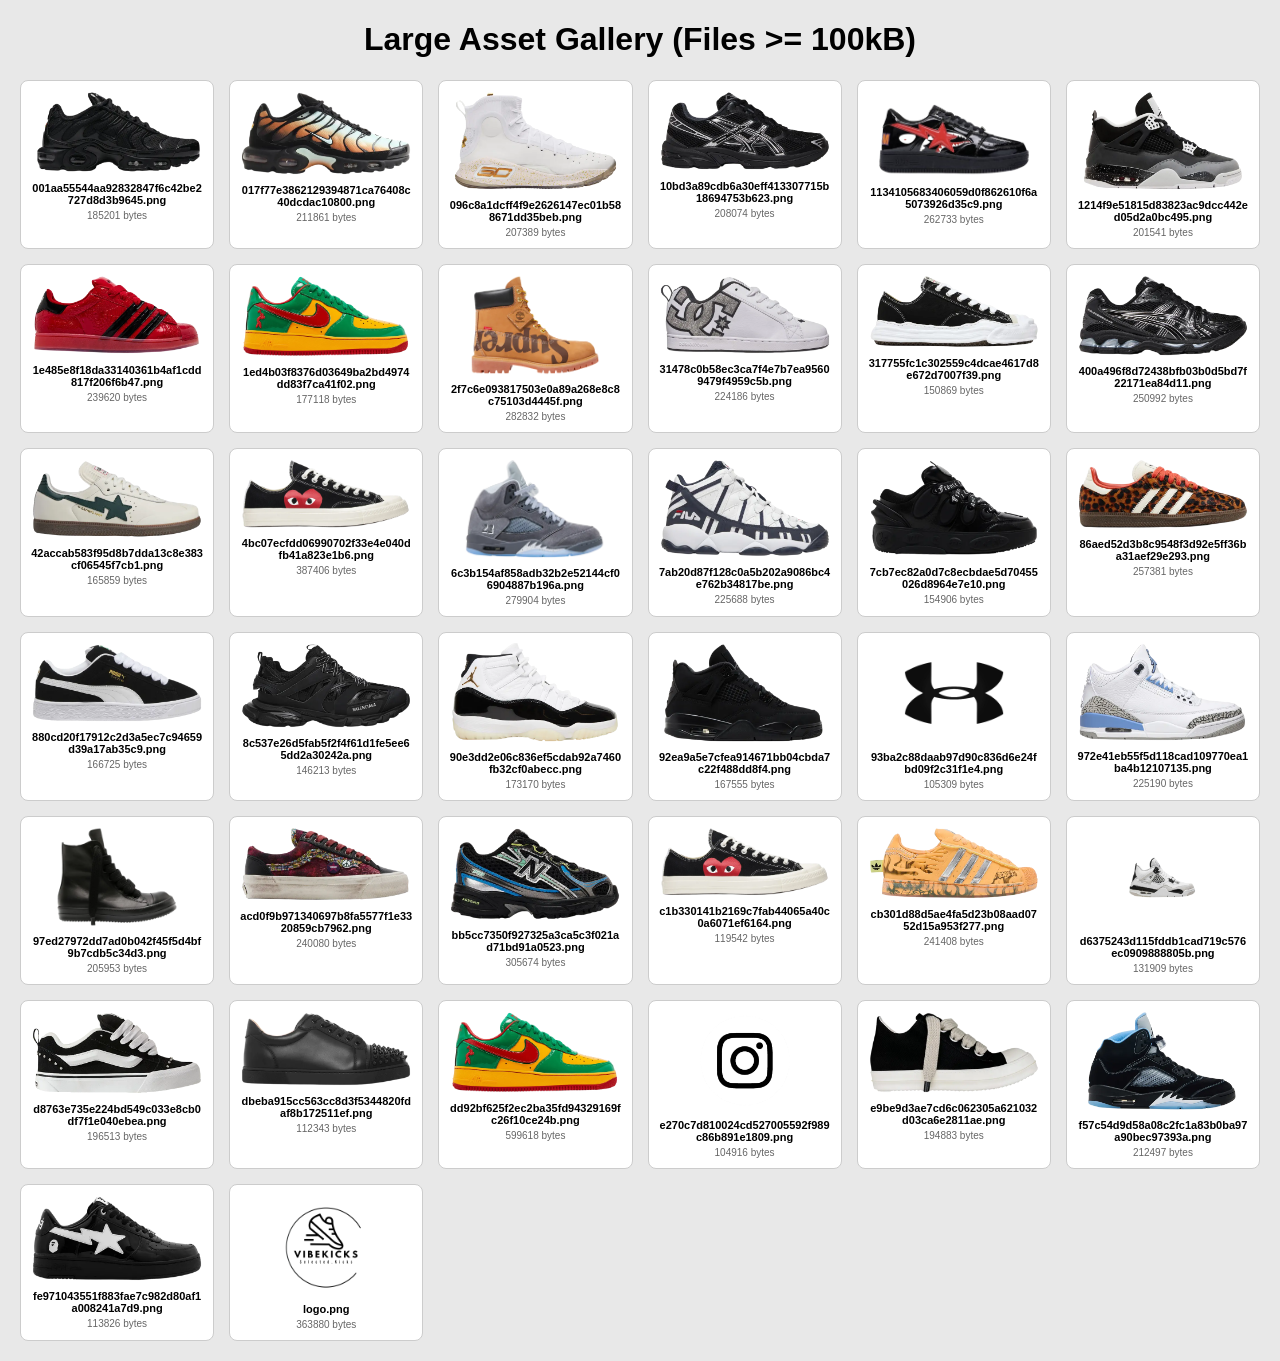
<file: test_large_images.html>
<!DOCTYPE html>
<html>
<head>
    <title>VIBEKICKS Large Asset Gallery</title>
    <style>
        body { font-family: sans-serif; background: #e8e8e8; margin: 20px; }
        h1 { text-align: center; }
        .grid { display: grid; grid-template-columns: repeat(auto-fill, minmax(180px, 1fr)); gap: 15px; }
        .card { background: white; border: 1px solid #ccc; padding: 10px; border-radius: 8px; display: flex; flex-direction: column; align-items: center; text-align: center; }
        .card img { max-height: 100px; max-width: 100%; object-fit: contain; margin-bottom: 8px; }
        .name { font-size: 11px; font-weight: bold; word-break: break-all; margin-bottom: 4px; }
        .size { font-size: 10px; color: #666; }
    </style>
</head>
<body>
    <h1>Large Asset Gallery (Files >= 100kB)</h1>
    <div class="grid">

            <div class="card">
                <img src="assets/001aa55544aa92832847f6c42be2727d8d3b9645.png" alt="001aa55544aa92832847f6c42be2727d8d3b9645.png">
                <span class="name">001aa55544aa92832847f6c42be2727d8d3b9645.png</span>
                <span class="size">185201 bytes</span>
            </div>
        
            <div class="card">
                <img src="assets/017f77e3862129394871ca76408c40dcdac10800.png" alt="017f77e3862129394871ca76408c40dcdac10800.png">
                <span class="name">017f77e3862129394871ca76408c40dcdac10800.png</span>
                <span class="size">211861 bytes</span>
            </div>
        
            <div class="card">
                <img src="assets/096c8a1dcff4f9e2626147ec01b588671dd35beb.png" alt="096c8a1dcff4f9e2626147ec01b588671dd35beb.png">
                <span class="name">096c8a1dcff4f9e2626147ec01b588671dd35beb.png</span>
                <span class="size">207389 bytes</span>
            </div>
        
            <div class="card">
                <img src="assets/10bd3a89cdb6a30eff413307715b18694753b623.png" alt="10bd3a89cdb6a30eff413307715b18694753b623.png">
                <span class="name">10bd3a89cdb6a30eff413307715b18694753b623.png</span>
                <span class="size">208074 bytes</span>
            </div>
        
            <div class="card">
                <img src="assets/1134105683406059d0f862610f6a5073926d35c9.png" alt="1134105683406059d0f862610f6a5073926d35c9.png">
                <span class="name">1134105683406059d0f862610f6a5073926d35c9.png</span>
                <span class="size">262733 bytes</span>
            </div>
        
            <div class="card">
                <img src="assets/1214f9e51815d83823ac9dcc442ed05d2a0bc495.png" alt="1214f9e51815d83823ac9dcc442ed05d2a0bc495.png">
                <span class="name">1214f9e51815d83823ac9dcc442ed05d2a0bc495.png</span>
                <span class="size">201541 bytes</span>
            </div>
        
            <div class="card">
                <img src="assets/1e485e8f18da33140361b4af1cdd817f206f6b47.png" alt="1e485e8f18da33140361b4af1cdd817f206f6b47.png">
                <span class="name">1e485e8f18da33140361b4af1cdd817f206f6b47.png</span>
                <span class="size">239620 bytes</span>
            </div>
        
            <div class="card">
                <img src="assets/1ed4b03f8376d03649ba2bd4974dd83f7ca41f02.png" alt="1ed4b03f8376d03649ba2bd4974dd83f7ca41f02.png">
                <span class="name">1ed4b03f8376d03649ba2bd4974dd83f7ca41f02.png</span>
                <span class="size">177118 bytes</span>
            </div>
        
            <div class="card">
                <img src="assets/2f7c6e093817503e0a89a268e8c8c75103d4445f.png" alt="2f7c6e093817503e0a89a268e8c8c75103d4445f.png">
                <span class="name">2f7c6e093817503e0a89a268e8c8c75103d4445f.png</span>
                <span class="size">282832 bytes</span>
            </div>
        
            <div class="card">
                <img src="assets/31478c0b58ec3ca7f4e7b7ea95609479f4959c5b.png" alt="31478c0b58ec3ca7f4e7b7ea95609479f4959c5b.png">
                <span class="name">31478c0b58ec3ca7f4e7b7ea95609479f4959c5b.png</span>
                <span class="size">224186 bytes</span>
            </div>
        
            <div class="card">
                <img src="assets/317755fc1c302559c4dcae4617d8e672d7007f39.png" alt="317755fc1c302559c4dcae4617d8e672d7007f39.png">
                <span class="name">317755fc1c302559c4dcae4617d8e672d7007f39.png</span>
                <span class="size">150869 bytes</span>
            </div>
        
            <div class="card">
                <img src="assets/400a496f8d72438bfb03b0d5bd7f22171ea84d11.png" alt="400a496f8d72438bfb03b0d5bd7f22171ea84d11.png">
                <span class="name">400a496f8d72438bfb03b0d5bd7f22171ea84d11.png</span>
                <span class="size">250992 bytes</span>
            </div>
        
            <div class="card">
                <img src="assets/42accab583f95d8b7dda13c8e383cf06545f7cb1.png" alt="42accab583f95d8b7dda13c8e383cf06545f7cb1.png">
                <span class="name">42accab583f95d8b7dda13c8e383cf06545f7cb1.png</span>
                <span class="size">165859 bytes</span>
            </div>
        
            <div class="card">
                <img src="assets/4bc07ecfdd06990702f33e4e040dfb41a823e1b6.png" alt="4bc07ecfdd06990702f33e4e040dfb41a823e1b6.png">
                <span class="name">4bc07ecfdd06990702f33e4e040dfb41a823e1b6.png</span>
                <span class="size">387406 bytes</span>
            </div>
        
            <div class="card">
                <img src="assets/6c3b154af858adb32b2e52144cf06904887b196a.png" alt="6c3b154af858adb32b2e52144cf06904887b196a.png">
                <span class="name">6c3b154af858adb32b2e52144cf06904887b196a.png</span>
                <span class="size">279904 bytes</span>
            </div>
        
            <div class="card">
                <img src="assets/7ab20d87f128c0a5b202a9086bc4e762b34817be.png" alt="7ab20d87f128c0a5b202a9086bc4e762b34817be.png">
                <span class="name">7ab20d87f128c0a5b202a9086bc4e762b34817be.png</span>
                <span class="size">225688 bytes</span>
            </div>
        
            <div class="card">
                <img src="assets/7cb7ec82a0d7c8ecbdae5d70455026d8964e7e10.png" alt="7cb7ec82a0d7c8ecbdae5d70455026d8964e7e10.png">
                <span class="name">7cb7ec82a0d7c8ecbdae5d70455026d8964e7e10.png</span>
                <span class="size">154906 bytes</span>
            </div>
        
            <div class="card">
                <img src="assets/86aed52d3b8c9548f3d92e5ff36ba31aef29e293.png" alt="86aed52d3b8c9548f3d92e5ff36ba31aef29e293.png">
                <span class="name">86aed52d3b8c9548f3d92e5ff36ba31aef29e293.png</span>
                <span class="size">257381 bytes</span>
            </div>
        
            <div class="card">
                <img src="assets/880cd20f17912c2d3a5ec7c94659d39a17ab35c9.png" alt="880cd20f17912c2d3a5ec7c94659d39a17ab35c9.png">
                <span class="name">880cd20f17912c2d3a5ec7c94659d39a17ab35c9.png</span>
                <span class="size">166725 bytes</span>
            </div>
        
            <div class="card">
                <img src="assets/8c537e26d5fab5f2f4f61d1fe5ee65dd2a30242a.png" alt="8c537e26d5fab5f2f4f61d1fe5ee65dd2a30242a.png">
                <span class="name">8c537e26d5fab5f2f4f61d1fe5ee65dd2a30242a.png</span>
                <span class="size">146213 bytes</span>
            </div>
        
            <div class="card">
                <img src="assets/90e3dd2e06c836ef5cdab92a7460fb32cf0abecc.png" alt="90e3dd2e06c836ef5cdab92a7460fb32cf0abecc.png">
                <span class="name">90e3dd2e06c836ef5cdab92a7460fb32cf0abecc.png</span>
                <span class="size">173170 bytes</span>
            </div>
        
            <div class="card">
                <img src="assets/92ea9a5e7cfea914671bb04cbda7c22f488dd8f4.png" alt="92ea9a5e7cfea914671bb04cbda7c22f488dd8f4.png">
                <span class="name">92ea9a5e7cfea914671bb04cbda7c22f488dd8f4.png</span>
                <span class="size">167555 bytes</span>
            </div>
        
            <div class="card">
                <img src="assets/93ba2c88daab97d90c836d6e24fbd09f2c31f1e4.png" alt="93ba2c88daab97d90c836d6e24fbd09f2c31f1e4.png">
                <span class="name">93ba2c88daab97d90c836d6e24fbd09f2c31f1e4.png</span>
                <span class="size">105309 bytes</span>
            </div>
        
            <div class="card">
                <img src="assets/972e41eb55f5d118cad109770ea1ba4b12107135.png" alt="972e41eb55f5d118cad109770ea1ba4b12107135.png">
                <span class="name">972e41eb55f5d118cad109770ea1ba4b12107135.png</span>
                <span class="size">225190 bytes</span>
            </div>
        
            <div class="card">
                <img src="assets/97ed27972dd7ad0b042f45f5d4bf9b7cdb5c34d3.png" alt="97ed27972dd7ad0b042f45f5d4bf9b7cdb5c34d3.png">
                <span class="name">97ed27972dd7ad0b042f45f5d4bf9b7cdb5c34d3.png</span>
                <span class="size">205953 bytes</span>
            </div>
        
            <div class="card">
                <img src="assets/acd0f9b971340697b8fa5577f1e3320859cb7962.png" alt="acd0f9b971340697b8fa5577f1e3320859cb7962.png">
                <span class="name">acd0f9b971340697b8fa5577f1e3320859cb7962.png</span>
                <span class="size">240080 bytes</span>
            </div>
        
            <div class="card">
                <img src="assets/bb5cc7350f927325a3ca5c3f021ad71bd91a0523.png" alt="bb5cc7350f927325a3ca5c3f021ad71bd91a0523.png">
                <span class="name">bb5cc7350f927325a3ca5c3f021ad71bd91a0523.png</span>
                <span class="size">305674 bytes</span>
            </div>
        
            <div class="card">
                <img src="assets/c1b330141b2169c7fab44065a40c0a6071ef6164.png" alt="c1b330141b2169c7fab44065a40c0a6071ef6164.png">
                <span class="name">c1b330141b2169c7fab44065a40c0a6071ef6164.png</span>
                <span class="size">119542 bytes</span>
            </div>
        
            <div class="card">
                <img src="assets/cb301d88d5ae4fa5d23b08aad0752d15a953f277.png" alt="cb301d88d5ae4fa5d23b08aad0752d15a953f277.png">
                <span class="name">cb301d88d5ae4fa5d23b08aad0752d15a953f277.png</span>
                <span class="size">241408 bytes</span>
            </div>
        
            <div class="card">
                <img src="assets/d6375243d115fddb1cad719c576ec0909888805b.png" alt="d6375243d115fddb1cad719c576ec0909888805b.png">
                <span class="name">d6375243d115fddb1cad719c576ec0909888805b.png</span>
                <span class="size">131909 bytes</span>
            </div>
        
            <div class="card">
                <img src="assets/d8763e735e224bd549c033e8cb0df7f1e040ebea.png" alt="d8763e735e224bd549c033e8cb0df7f1e040ebea.png">
                <span class="name">d8763e735e224bd549c033e8cb0df7f1e040ebea.png</span>
                <span class="size">196513 bytes</span>
            </div>
        
            <div class="card">
                <img src="assets/dbeba915cc563cc8d3f5344820fdaf8b172511ef.png" alt="dbeba915cc563cc8d3f5344820fdaf8b172511ef.png">
                <span class="name">dbeba915cc563cc8d3f5344820fdaf8b172511ef.png</span>
                <span class="size">112343 bytes</span>
            </div>
        
            <div class="card">
                <img src="assets/dd92bf625f2ec2ba35fd94329169fc26f10ce24b.png" alt="dd92bf625f2ec2ba35fd94329169fc26f10ce24b.png">
                <span class="name">dd92bf625f2ec2ba35fd94329169fc26f10ce24b.png</span>
                <span class="size">599618 bytes</span>
            </div>
        
            <div class="card">
                <img src="assets/e270c7d810024cd527005592f989c86b891e1809.png" alt="e270c7d810024cd527005592f989c86b891e1809.png">
                <span class="name">e270c7d810024cd527005592f989c86b891e1809.png</span>
                <span class="size">104916 bytes</span>
            </div>
        
            <div class="card">
                <img src="assets/e9be9d3ae7cd6c062305a621032d03ca6e2811ae.png" alt="e9be9d3ae7cd6c062305a621032d03ca6e2811ae.png">
                <span class="name">e9be9d3ae7cd6c062305a621032d03ca6e2811ae.png</span>
                <span class="size">194883 bytes</span>
            </div>
        
            <div class="card">
                <img src="assets/f57c54d9d58a08c2fc1a83b0ba97a90bec97393a.png" alt="f57c54d9d58a08c2fc1a83b0ba97a90bec97393a.png">
                <span class="name">f57c54d9d58a08c2fc1a83b0ba97a90bec97393a.png</span>
                <span class="size">212497 bytes</span>
            </div>
        
            <div class="card">
                <img src="assets/fe971043551f883fae7c982d80af1a008241a7d9.png" alt="fe971043551f883fae7c982d80af1a008241a7d9.png">
                <span class="name">fe971043551f883fae7c982d80af1a008241a7d9.png</span>
                <span class="size">113826 bytes</span>
            </div>
        
            <div class="card">
                <img src="assets/logo.png" alt="logo.png">
                <span class="name">logo.png</span>
                <span class="size">363880 bytes</span>
            </div>
        
    </div>
</body>
</html>
</file>
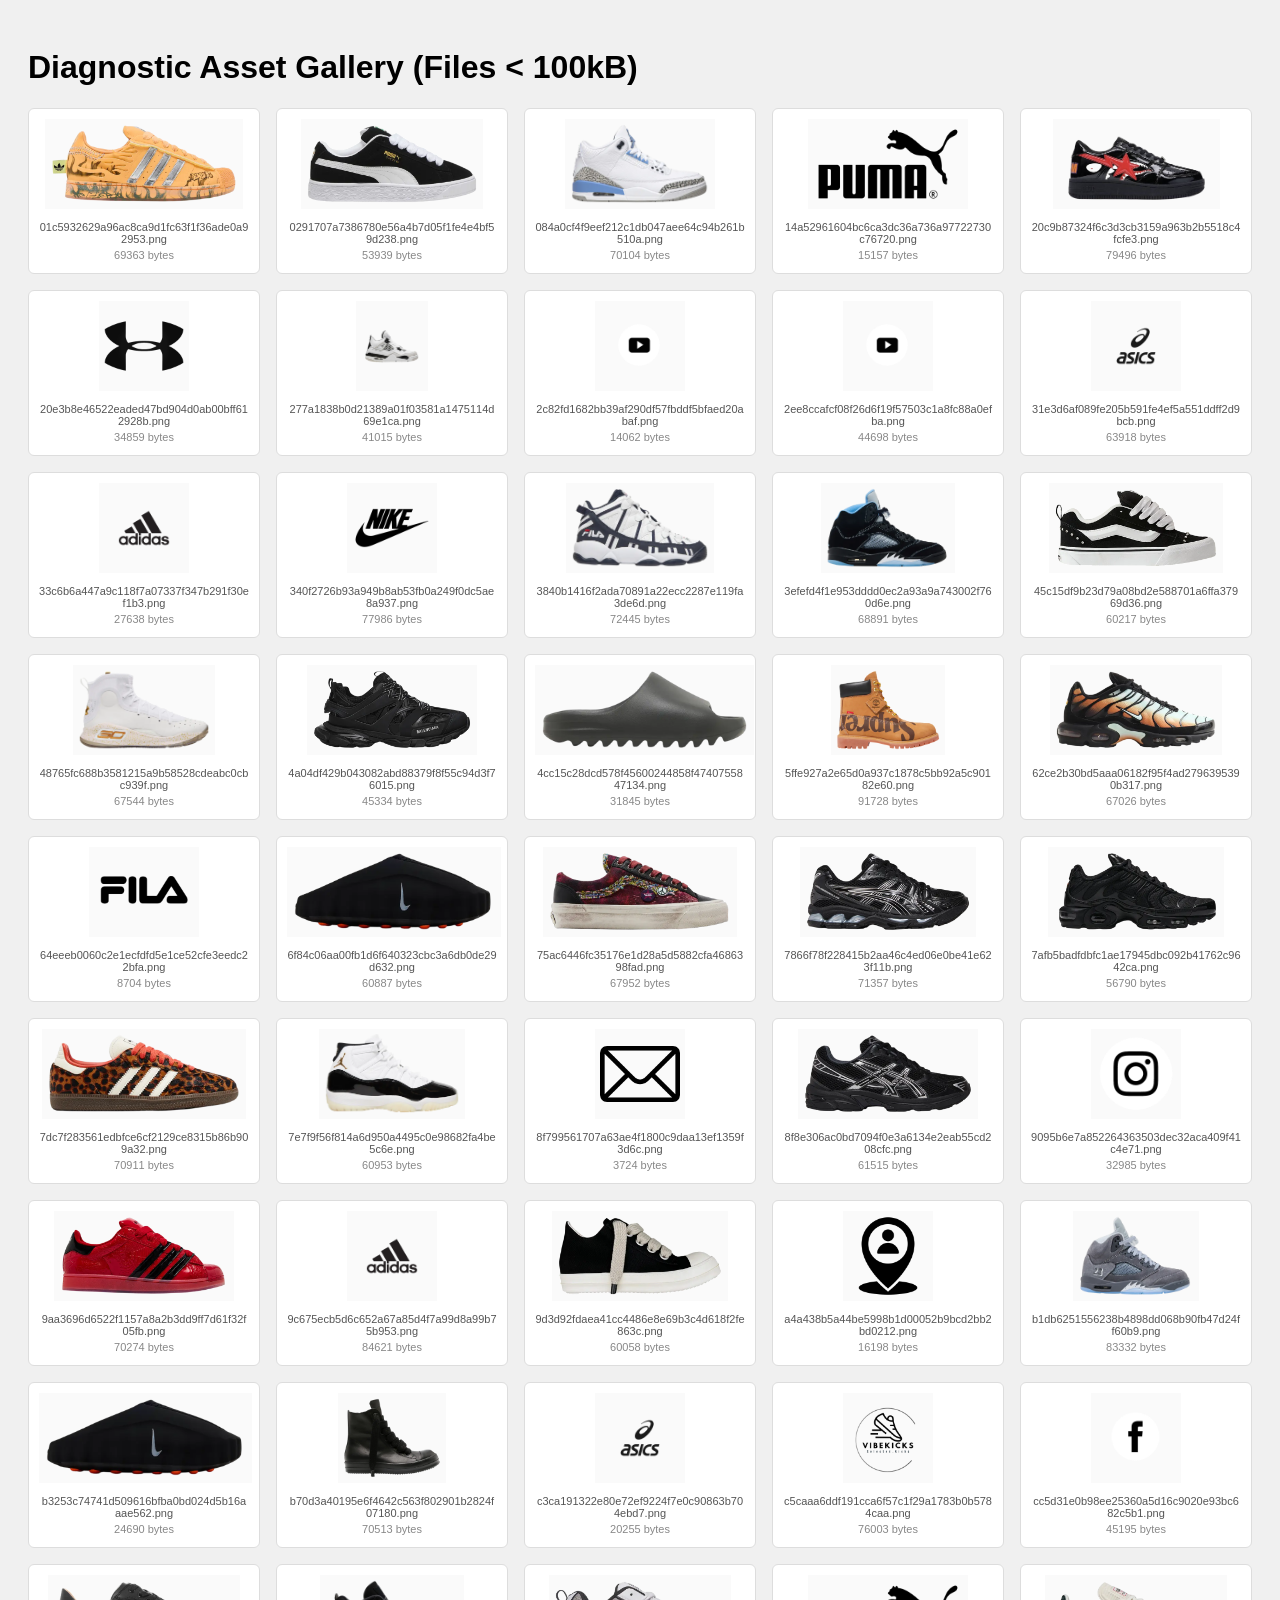
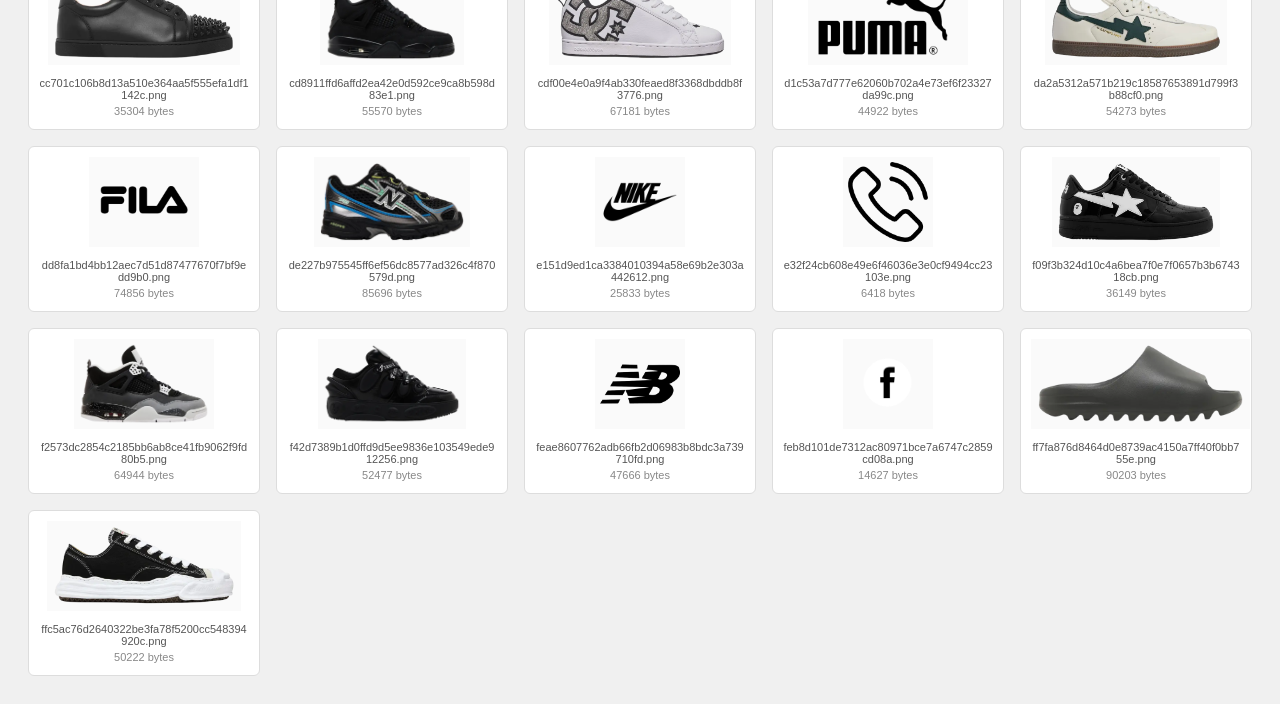
<file: test_small_images.html>
<!DOCTYPE html>
<html>
<head>
    <title>VIBEKICKS Asset Logo Diagnostics</title>
    <style>
        body { font-family: sans-serif; background: #f0f0f0; padding: 20px; }
        .grid { display: grid; grid-template-columns: repeat(auto-fill, minmax(200px, 1fr)); gap: 16px; }
        .card { background: white; padding: 10px; border-radius: 6px; text-align: center; border: 1px solid #ddd; }
        .card img { max-height: 80px; max-width: 100%; object-fit: contain; background: #fafafa; padding: 5px; }
        .name { font-size: 11px; word-break: break-all; margin-top: 8px; display: block; color: #555; }
        .size { font-size: 11px; color: #888; }
    </style>
</head>
<body>
    <h1>Diagnostic Asset Gallery (Files < 100kB)</h1>
    <div class="grid">

        <div class="card">
            <img src="assets/01c5932629a96ac8ca9d1fc63f1f36ade0a92953.png" alt="01c5932629a96ac8ca9d1fc63f1f36ade0a92953.png">
            <span class="name">01c5932629a96ac8ca9d1fc63f1f36ade0a92953.png</span>
            <span class="size">69363 bytes</span>
        </div>
    
        <div class="card">
            <img src="assets/0291707a7386780e56a4b7d05f1fe4e4bf59d238.png" alt="0291707a7386780e56a4b7d05f1fe4e4bf59d238.png">
            <span class="name">0291707a7386780e56a4b7d05f1fe4e4bf59d238.png</span>
            <span class="size">53939 bytes</span>
        </div>
    
        <div class="card">
            <img src="assets/084a0cf4f9eef212c1db047aee64c94b261b510a.png" alt="084a0cf4f9eef212c1db047aee64c94b261b510a.png">
            <span class="name">084a0cf4f9eef212c1db047aee64c94b261b510a.png</span>
            <span class="size">70104 bytes</span>
        </div>
    
        <div class="card">
            <img src="assets/14a52961604bc6ca3dc36a736a97722730c76720.png" alt="14a52961604bc6ca3dc36a736a97722730c76720.png">
            <span class="name">14a52961604bc6ca3dc36a736a97722730c76720.png</span>
            <span class="size">15157 bytes</span>
        </div>
    
        <div class="card">
            <img src="assets/20c9b87324f6c3d3cb3159a963b2b5518c4fcfe3.png" alt="20c9b87324f6c3d3cb3159a963b2b5518c4fcfe3.png">
            <span class="name">20c9b87324f6c3d3cb3159a963b2b5518c4fcfe3.png</span>
            <span class="size">79496 bytes</span>
        </div>
    
        <div class="card">
            <img src="assets/20e3b8e46522eaded47bd904d0ab00bff612928b.png" alt="20e3b8e46522eaded47bd904d0ab00bff612928b.png">
            <span class="name">20e3b8e46522eaded47bd904d0ab00bff612928b.png</span>
            <span class="size">34859 bytes</span>
        </div>
    
        <div class="card">
            <img src="assets/277a1838b0d21389a01f03581a1475114d69e1ca.png" alt="277a1838b0d21389a01f03581a1475114d69e1ca.png">
            <span class="name">277a1838b0d21389a01f03581a1475114d69e1ca.png</span>
            <span class="size">41015 bytes</span>
        </div>
    
        <div class="card">
            <img src="assets/2c82fd1682bb39af290df57fbddf5bfaed20abaf.png" alt="2c82fd1682bb39af290df57fbddf5bfaed20abaf.png">
            <span class="name">2c82fd1682bb39af290df57fbddf5bfaed20abaf.png</span>
            <span class="size">14062 bytes</span>
        </div>
    
        <div class="card">
            <img src="assets/2ee8ccafcf08f26d6f19f57503c1a8fc88a0efba.png" alt="2ee8ccafcf08f26d6f19f57503c1a8fc88a0efba.png">
            <span class="name">2ee8ccafcf08f26d6f19f57503c1a8fc88a0efba.png</span>
            <span class="size">44698 bytes</span>
        </div>
    
        <div class="card">
            <img src="assets/31e3d6af089fe205b591fe4ef5a551ddff2d9bcb.png" alt="31e3d6af089fe205b591fe4ef5a551ddff2d9bcb.png">
            <span class="name">31e3d6af089fe205b591fe4ef5a551ddff2d9bcb.png</span>
            <span class="size">63918 bytes</span>
        </div>
    
        <div class="card">
            <img src="assets/33c6b6a447a9c118f7a07337f347b291f30ef1b3.png" alt="33c6b6a447a9c118f7a07337f347b291f30ef1b3.png">
            <span class="name">33c6b6a447a9c118f7a07337f347b291f30ef1b3.png</span>
            <span class="size">27638 bytes</span>
        </div>
    
        <div class="card">
            <img src="assets/340f2726b93a949b8ab53fb0a249f0dc5ae8a937.png" alt="340f2726b93a949b8ab53fb0a249f0dc5ae8a937.png">
            <span class="name">340f2726b93a949b8ab53fb0a249f0dc5ae8a937.png</span>
            <span class="size">77986 bytes</span>
        </div>
    
        <div class="card">
            <img src="assets/3840b1416f2ada70891a22ecc2287e119fa3de6d.png" alt="3840b1416f2ada70891a22ecc2287e119fa3de6d.png">
            <span class="name">3840b1416f2ada70891a22ecc2287e119fa3de6d.png</span>
            <span class="size">72445 bytes</span>
        </div>
    
        <div class="card">
            <img src="assets/3efefd4f1e953dddd0ec2a93a9a743002f760d6e.png" alt="3efefd4f1e953dddd0ec2a93a9a743002f760d6e.png">
            <span class="name">3efefd4f1e953dddd0ec2a93a9a743002f760d6e.png</span>
            <span class="size">68891 bytes</span>
        </div>
    
        <div class="card">
            <img src="assets/45c15df9b23d79a08bd2e588701a6ffa37969d36.png" alt="45c15df9b23d79a08bd2e588701a6ffa37969d36.png">
            <span class="name">45c15df9b23d79a08bd2e588701a6ffa37969d36.png</span>
            <span class="size">60217 bytes</span>
        </div>
    
        <div class="card">
            <img src="assets/48765fc688b3581215a9b58528cdeabc0cbc939f.png" alt="48765fc688b3581215a9b58528cdeabc0cbc939f.png">
            <span class="name">48765fc688b3581215a9b58528cdeabc0cbc939f.png</span>
            <span class="size">67544 bytes</span>
        </div>
    
        <div class="card">
            <img src="assets/4a04df429b043082abd88379f8f55c94d3f76015.png" alt="4a04df429b043082abd88379f8f55c94d3f76015.png">
            <span class="name">4a04df429b043082abd88379f8f55c94d3f76015.png</span>
            <span class="size">45334 bytes</span>
        </div>
    
        <div class="card">
            <img src="assets/4cc15c28dcd578f45600244858f4740755847134.png" alt="4cc15c28dcd578f45600244858f4740755847134.png">
            <span class="name">4cc15c28dcd578f45600244858f4740755847134.png</span>
            <span class="size">31845 bytes</span>
        </div>
    
        <div class="card">
            <img src="assets/5ffe927a2e65d0a937c1878c5bb92a5c90182e60.png" alt="5ffe927a2e65d0a937c1878c5bb92a5c90182e60.png">
            <span class="name">5ffe927a2e65d0a937c1878c5bb92a5c90182e60.png</span>
            <span class="size">91728 bytes</span>
        </div>
    
        <div class="card">
            <img src="assets/62ce2b30bd5aaa06182f95f4ad2796395390b317.png" alt="62ce2b30bd5aaa06182f95f4ad2796395390b317.png">
            <span class="name">62ce2b30bd5aaa06182f95f4ad2796395390b317.png</span>
            <span class="size">67026 bytes</span>
        </div>
    
        <div class="card">
            <img src="assets/64eeeb0060c2e1ecfdfd5e1ce52cfe3eedc22bfa.png" alt="64eeeb0060c2e1ecfdfd5e1ce52cfe3eedc22bfa.png">
            <span class="name">64eeeb0060c2e1ecfdfd5e1ce52cfe3eedc22bfa.png</span>
            <span class="size">8704 bytes</span>
        </div>
    
        <div class="card">
            <img src="assets/6f84c06aa00fb1d6f640323cbc3a6db0de29d632.png" alt="6f84c06aa00fb1d6f640323cbc3a6db0de29d632.png">
            <span class="name">6f84c06aa00fb1d6f640323cbc3a6db0de29d632.png</span>
            <span class="size">60887 bytes</span>
        </div>
    
        <div class="card">
            <img src="assets/75ac6446fc35176e1d28a5d5882cfa4686398fad.png" alt="75ac6446fc35176e1d28a5d5882cfa4686398fad.png">
            <span class="name">75ac6446fc35176e1d28a5d5882cfa4686398fad.png</span>
            <span class="size">67952 bytes</span>
        </div>
    
        <div class="card">
            <img src="assets/7866f78f228415b2aa46c4ed06e0be41e623f11b.png" alt="7866f78f228415b2aa46c4ed06e0be41e623f11b.png">
            <span class="name">7866f78f228415b2aa46c4ed06e0be41e623f11b.png</span>
            <span class="size">71357 bytes</span>
        </div>
    
        <div class="card">
            <img src="assets/7afb5badfdbfc1ae17945dbc092b41762c9642ca.png" alt="7afb5badfdbfc1ae17945dbc092b41762c9642ca.png">
            <span class="name">7afb5badfdbfc1ae17945dbc092b41762c9642ca.png</span>
            <span class="size">56790 bytes</span>
        </div>
    
        <div class="card">
            <img src="assets/7dc7f283561edbfce6cf2129ce8315b86b909a32.png" alt="7dc7f283561edbfce6cf2129ce8315b86b909a32.png">
            <span class="name">7dc7f283561edbfce6cf2129ce8315b86b909a32.png</span>
            <span class="size">70911 bytes</span>
        </div>
    
        <div class="card">
            <img src="assets/7e7f9f56f814a6d950a4495c0e98682fa4be5c6e.png" alt="7e7f9f56f814a6d950a4495c0e98682fa4be5c6e.png">
            <span class="name">7e7f9f56f814a6d950a4495c0e98682fa4be5c6e.png</span>
            <span class="size">60953 bytes</span>
        </div>
    
        <div class="card">
            <img src="assets/8f799561707a63ae4f1800c9daa13ef1359f3d6c.png" alt="8f799561707a63ae4f1800c9daa13ef1359f3d6c.png">
            <span class="name">8f799561707a63ae4f1800c9daa13ef1359f3d6c.png</span>
            <span class="size">3724 bytes</span>
        </div>
    
        <div class="card">
            <img src="assets/8f8e306ac0bd7094f0e3a6134e2eab55cd208cfc.png" alt="8f8e306ac0bd7094f0e3a6134e2eab55cd208cfc.png">
            <span class="name">8f8e306ac0bd7094f0e3a6134e2eab55cd208cfc.png</span>
            <span class="size">61515 bytes</span>
        </div>
    
        <div class="card">
            <img src="assets/9095b6e7a852264363503dec32aca409f41c4e71.png" alt="9095b6e7a852264363503dec32aca409f41c4e71.png">
            <span class="name">9095b6e7a852264363503dec32aca409f41c4e71.png</span>
            <span class="size">32985 bytes</span>
        </div>
    
        <div class="card">
            <img src="assets/9aa3696d6522f1157a8a2b3dd9ff7d61f32f05fb.png" alt="9aa3696d6522f1157a8a2b3dd9ff7d61f32f05fb.png">
            <span class="name">9aa3696d6522f1157a8a2b3dd9ff7d61f32f05fb.png</span>
            <span class="size">70274 bytes</span>
        </div>
    
        <div class="card">
            <img src="assets/9c675ecb5d6c652a67a85d4f7a99d8a99b75b953.png" alt="9c675ecb5d6c652a67a85d4f7a99d8a99b75b953.png">
            <span class="name">9c675ecb5d6c652a67a85d4f7a99d8a99b75b953.png</span>
            <span class="size">84621 bytes</span>
        </div>
    
        <div class="card">
            <img src="assets/9d3d92fdaea41cc4486e8e69b3c4d618f2fe863c.png" alt="9d3d92fdaea41cc4486e8e69b3c4d618f2fe863c.png">
            <span class="name">9d3d92fdaea41cc4486e8e69b3c4d618f2fe863c.png</span>
            <span class="size">60058 bytes</span>
        </div>
    
        <div class="card">
            <img src="assets/a4a438b5a44be5998b1d00052b9bcd2bb2bd0212.png" alt="a4a438b5a44be5998b1d00052b9bcd2bb2bd0212.png">
            <span class="name">a4a438b5a44be5998b1d00052b9bcd2bb2bd0212.png</span>
            <span class="size">16198 bytes</span>
        </div>
    
        <div class="card">
            <img src="assets/b1db6251556238b4898dd068b90fb47d24ff60b9.png" alt="b1db6251556238b4898dd068b90fb47d24ff60b9.png">
            <span class="name">b1db6251556238b4898dd068b90fb47d24ff60b9.png</span>
            <span class="size">83332 bytes</span>
        </div>
    
        <div class="card">
            <img src="assets/b3253c74741d509616bfba0bd024d5b16aaae562.png" alt="b3253c74741d509616bfba0bd024d5b16aaae562.png">
            <span class="name">b3253c74741d509616bfba0bd024d5b16aaae562.png</span>
            <span class="size">24690 bytes</span>
        </div>
    
        <div class="card">
            <img src="assets/b70d3a40195e6f4642c563f802901b2824f07180.png" alt="b70d3a40195e6f4642c563f802901b2824f07180.png">
            <span class="name">b70d3a40195e6f4642c563f802901b2824f07180.png</span>
            <span class="size">70513 bytes</span>
        </div>
    
        <div class="card">
            <img src="assets/c3ca191322e80e72ef9224f7e0c90863b704ebd7.png" alt="c3ca191322e80e72ef9224f7e0c90863b704ebd7.png">
            <span class="name">c3ca191322e80e72ef9224f7e0c90863b704ebd7.png</span>
            <span class="size">20255 bytes</span>
        </div>
    
        <div class="card">
            <img src="assets/c5caaa6ddf191cca6f57c1f29a1783b0b5784caa.png" alt="c5caaa6ddf191cca6f57c1f29a1783b0b5784caa.png">
            <span class="name">c5caaa6ddf191cca6f57c1f29a1783b0b5784caa.png</span>
            <span class="size">76003 bytes</span>
        </div>
    
        <div class="card">
            <img src="assets/cc5d31e0b98ee25360a5d16c9020e93bc682c5b1.png" alt="cc5d31e0b98ee25360a5d16c9020e93bc682c5b1.png">
            <span class="name">cc5d31e0b98ee25360a5d16c9020e93bc682c5b1.png</span>
            <span class="size">45195 bytes</span>
        </div>
    
        <div class="card">
            <img src="assets/cc701c106b8d13a510e364aa5f555efa1df1142c.png" alt="cc701c106b8d13a510e364aa5f555efa1df1142c.png">
            <span class="name">cc701c106b8d13a510e364aa5f555efa1df1142c.png</span>
            <span class="size">35304 bytes</span>
        </div>
    
        <div class="card">
            <img src="assets/cd8911ffd6affd2ea42e0d592ce9ca8b598d83e1.png" alt="cd8911ffd6affd2ea42e0d592ce9ca8b598d83e1.png">
            <span class="name">cd8911ffd6affd2ea42e0d592ce9ca8b598d83e1.png</span>
            <span class="size">55570 bytes</span>
        </div>
    
        <div class="card">
            <img src="assets/cdf00e4e0a9f4ab330feaed8f3368dbddb8f3776.png" alt="cdf00e4e0a9f4ab330feaed8f3368dbddb8f3776.png">
            <span class="name">cdf00e4e0a9f4ab330feaed8f3368dbddb8f3776.png</span>
            <span class="size">67181 bytes</span>
        </div>
    
        <div class="card">
            <img src="assets/d1c53a7d777e62060b702a4e73ef6f23327da99c.png" alt="d1c53a7d777e62060b702a4e73ef6f23327da99c.png">
            <span class="name">d1c53a7d777e62060b702a4e73ef6f23327da99c.png</span>
            <span class="size">44922 bytes</span>
        </div>
    
        <div class="card">
            <img src="assets/da2a5312a571b219c18587653891d799f3b88cf0.png" alt="da2a5312a571b219c18587653891d799f3b88cf0.png">
            <span class="name">da2a5312a571b219c18587653891d799f3b88cf0.png</span>
            <span class="size">54273 bytes</span>
        </div>
    
        <div class="card">
            <img src="assets/dd8fa1bd4bb12aec7d51d87477670f7bf9edd9b0.png" alt="dd8fa1bd4bb12aec7d51d87477670f7bf9edd9b0.png">
            <span class="name">dd8fa1bd4bb12aec7d51d87477670f7bf9edd9b0.png</span>
            <span class="size">74856 bytes</span>
        </div>
    
        <div class="card">
            <img src="assets/de227b975545ff6ef56dc8577ad326c4f870579d.png" alt="de227b975545ff6ef56dc8577ad326c4f870579d.png">
            <span class="name">de227b975545ff6ef56dc8577ad326c4f870579d.png</span>
            <span class="size">85696 bytes</span>
        </div>
    
        <div class="card">
            <img src="assets/e151d9ed1ca3384010394a58e69b2e303a442612.png" alt="e151d9ed1ca3384010394a58e69b2e303a442612.png">
            <span class="name">e151d9ed1ca3384010394a58e69b2e303a442612.png</span>
            <span class="size">25833 bytes</span>
        </div>
    
        <div class="card">
            <img src="assets/e32f24cb608e49e6f46036e3e0cf9494cc23103e.png" alt="e32f24cb608e49e6f46036e3e0cf9494cc23103e.png">
            <span class="name">e32f24cb608e49e6f46036e3e0cf9494cc23103e.png</span>
            <span class="size">6418 bytes</span>
        </div>
    
        <div class="card">
            <img src="assets/f09f3b324d10c4a6bea7f0e7f0657b3b674318cb.png" alt="f09f3b324d10c4a6bea7f0e7f0657b3b674318cb.png">
            <span class="name">f09f3b324d10c4a6bea7f0e7f0657b3b674318cb.png</span>
            <span class="size">36149 bytes</span>
        </div>
    
        <div class="card">
            <img src="assets/f2573dc2854c2185bb6ab8ce41fb9062f9fd80b5.png" alt="f2573dc2854c2185bb6ab8ce41fb9062f9fd80b5.png">
            <span class="name">f2573dc2854c2185bb6ab8ce41fb9062f9fd80b5.png</span>
            <span class="size">64944 bytes</span>
        </div>
    
        <div class="card">
            <img src="assets/f42d7389b1d0ffd9d5ee9836e103549ede912256.png" alt="f42d7389b1d0ffd9d5ee9836e103549ede912256.png">
            <span class="name">f42d7389b1d0ffd9d5ee9836e103549ede912256.png</span>
            <span class="size">52477 bytes</span>
        </div>
    
        <div class="card">
            <img src="assets/feae8607762adb66fb2d06983b8bdc3a739710fd.png" alt="feae8607762adb66fb2d06983b8bdc3a739710fd.png">
            <span class="name">feae8607762adb66fb2d06983b8bdc3a739710fd.png</span>
            <span class="size">47666 bytes</span>
        </div>
    
        <div class="card">
            <img src="assets/feb8d101de7312ac80971bce7a6747c2859cd08a.png" alt="feb8d101de7312ac80971bce7a6747c2859cd08a.png">
            <span class="name">feb8d101de7312ac80971bce7a6747c2859cd08a.png</span>
            <span class="size">14627 bytes</span>
        </div>
    
        <div class="card">
            <img src="assets/ff7fa876d8464d0e8739ac4150a7ff40f0bb755e.png" alt="ff7fa876d8464d0e8739ac4150a7ff40f0bb755e.png">
            <span class="name">ff7fa876d8464d0e8739ac4150a7ff40f0bb755e.png</span>
            <span class="size">90203 bytes</span>
        </div>
    
        <div class="card">
            <img src="assets/ffc5ac76d2640322be3fa78f5200cc548394920c.png" alt="ffc5ac76d2640322be3fa78f5200cc548394920c.png">
            <span class="name">ffc5ac76d2640322be3fa78f5200cc548394920c.png</span>
            <span class="size">50222 bytes</span>
        </div>
    
    </div>
</body>
</html>
</file>
<file: style.css>
/* ==========================================================================
   VIBEKICKS Streetwear Luxury Style Sheet
   ========================================================================== */

:root {
    --bg-primary: #EAEAEA;
    /* Raw concrete grey backdrop */
    --bg-secondary: #FFFFFF;
    /* Pure white contrast cards */
    --bg-dark: #000000;
    /* Solid luxury black */
    --bg-dark-gray: #1E1E20;

    --text-primary: #000000;
    --text-secondary: #2C2C2E;
    --text-light: #FFFFFF;
    --text-muted: #8E8E93;

    --accent: #000000;
    /* Neon Streetwear Red */
    --accent-glow: 0 0 15px rgba(255, 62, 62, 0.35);
    --border-color: rgba(0, 0, 0, 0.08);
    --border-color-dark: rgba(255, 255, 255, 0.08);

    --font-sans: 'Outfit', -apple-system, BlinkMacSystemFont, "Segoe UI", Roboto, sans-serif;

    --shadow-luxury-sm: 0 4px 20px rgba(0, 0, 0, 0.02), 0 2px 8px rgba(0, 0, 0, 0.02);
    --shadow-luxury-md: 0 20px 40px rgba(0, 0, 0, 0.06), 0 1px 3px rgba(0, 0, 0, 0.02);
    --shadow-luxury-lg: 0 30px 60px rgba(0, 0, 0, 0.08), 0 2px 10px rgba(0, 0, 0, 0.04);

    --border-radius: 4px;
    /* Crisp, rectangular streetwear borders */
    --transition-smooth: all 0.4s cubic-bezier(0.16, 1, 0.3, 1);
}

/* Base Styles */
* {
    box-sizing: border-box;
    margin: 0;
    padding: 0;
}

body {
    background-color: var(--bg-primary);
    color: var(--text-primary);
    font-family: var(--font-sans);
    line-height: 1.5;
    letter-spacing: -0.2px;
    -webkit-font-smoothing: antialiased;
    overflow-x: hidden;
}

a {
    color: inherit;
    text-decoration: none;
}

button {
    cursor: pointer;
    font-family: inherit;
    border: none;
    background: none;
}

/* Header Styles */
.app-header {
    background: rgba(234, 234, 234, 0.85);
    backdrop-filter: blur(15px);
    -webkit-backdrop-filter: blur(15px);
    padding: 20px 40px;
    display: flex;
    flex-direction: column;
    gap: 16px;
    border-bottom: 1px solid rgba(0, 0, 0, 0.08);
    position: sticky;
    top: 0;
    z-index: 100;
}

.header-top-row {
    display: flex;
    justify-content: space-between;
    align-items: center;
    max-width: 1300px;
    width: 100%;
    margin: 0 auto;
}

.brand-logo {
    height: 52px;
    object-fit: contain;
}

.header-top-actions {
    display: flex;
    align-items: center;
    gap: 24px;
}

.action-btn-icon {
    display: flex;
    align-items: center;
    justify-content: center;
    width: 36px;
    height: 36px;
    color: var(--text-primary);
    transition: var(--transition-smooth);
}

.action-btn-icon:hover {
    transform: translateY(-2px);
    color: var(--accent);
}

.action-btn-icon svg {
    width: 24px;
    height: 24px;
    fill: currentColor;
    pointer-events: none;
}

.action-btn-icon:active {
    transform: scale(0.90) translateY(1px) !important;
    opacity: 0.8;
}

/* Hamburger menu lines - HIDDEN on Desktop by default */
.hamburger-btn {
    display: none !important;
    flex-direction: column;
    gap: 5px;
}

.hamburger-line {
    width: 22px;
    height: 2px;
    background-color: var(--text-primary);
    border-radius: 1px;
}

/* Search bar styling */
.header-search-row {
    width: 100%;
    display: flex;
    justify-content: center;
    max-width: 1300px;
    margin: 0 auto;
}

.search-bar-wrapper {
    position: relative;
    width: 100%;
}

.search-bar-wrapper input {
    width: 100%;
    padding: 10px 18px 10px 44px;
    border-radius: 6px;
    border: 1px solid rgba(0, 0, 0, 0.1);
    background-color: rgba(0, 0, 0, 0.05);
    font-size: 15px;
    font-weight: 500;
    outline: none;
    transition: var(--transition-smooth);
}

.search-bar-wrapper input:focus {
    background-color: var(--bg-secondary);
    border-color: var(--text-primary);
    box-shadow: 0 0 0 4px rgba(0, 0, 0, 0.05);
}

.search-input-icon {
    position: absolute;
    left: 14px;
    top: 50%;
    transform: translateY(-50%);
    width: 22px;
    height: 22px;
    fill: var(--text-muted);
}

/* Navigation tabs row */
.header-nav-row {
    display: flex;
    justify-content: center;
    margin-top: 5px;
    width: 100%;
}

.header-nav-row::-webkit-scrollbar {
    display: none;
}

.nav-links {
    display: flex;
    gap: clamp(12px, 3.5vw, 56px);
    flex-wrap: nowrap;
    align-items: center;
}

.nav-tab {
    font-weight: 800;
    font-size: clamp(12px, 1.4vw, 18px);
    color: var(--text-primary);
    text-transform: uppercase;
    letter-spacing: 0.5px;
    padding-bottom: 6px;
    position: relative;
    white-space: nowrap;
    flex-shrink: 0;
    transition: var(--transition-smooth);
}

.nav-tab:hover {
    color: var(--accent);
}

.nav-tab.active {
    color: var(--text-primary);
}

.nav-tab::after {
    content: '';
    position: absolute;
    bottom: -1px;
    left: 0;
    right: 0;
    height: 3px;
    background-color: var(--text-primary);
    transform: scaleX(0);
    transform-origin: right;
    transition: transform 0.4s cubic-bezier(0.16, 1, 0.3, 1);
}

.nav-tab:hover::after {
    transform: scaleX(1);
    transform-origin: left;
    background-color: var(--accent);
}

.nav-tab.active::after {
    transform: scaleX(1);
    background-color: var(--text-primary);
}

/* Main content container (Adjusted for PC screen width) */
.main-content {
    max-width: 1300px;
    width: 100%;
    margin: 0 auto;
    padding: 40px 24px;
    min-height: calc(100vh - 380px);
}

.tab-view {
    animation: fadeIn 0.3s cubic-bezier(0.25, 0.46, 0.45, 0.94);
}

.tab-view.hidden {
    display: none !important;
}

@keyframes fadeIn {
    from {
        opacity: 0;
        transform: translateY(8px);
    }

    to {
        opacity: 1;
        transform: translateY(0);
    }
}

/* Carousel Section */
.carousel-container {
    position: relative;
    background: linear-gradient(135deg, #F0F0F2 0%, #DCDCDD 100%);
    border: 1px solid rgba(0, 0, 0, 0.06);
    border-radius: 8px;
    padding: 16px;
    margin-bottom: 32px;
    display: flex;
    align-items: center;
    justify-content: space-between;
    height: 260px;
    box-shadow: inset 0 2px 4px rgba(0, 0, 0, 0.02);
}

.carousel-arrow {
    background: rgba(255, 255, 255, 0.8);
    backdrop-filter: blur(10px);
    -webkit-backdrop-filter: blur(10px);
    color: var(--text-primary);
    width: 44px;
    height: 56px;
    font-size: 28px;
    font-weight: 300;
    display: flex;
    align-items: center;
    justify-content: center;
    border-radius: 4px;
    box-shadow: var(--shadow-luxury-sm);
    z-index: 10;
    border: 1px solid rgba(0, 0, 0, 0.06);
    transition: var(--transition-smooth);
}

.carousel-arrow:hover {
    background: var(--bg-dark);
    color: var(--text-light);
    border-color: var(--bg-dark);
    box-shadow: var(--shadow-luxury-md);
}

.carousel-track-wrapper {
    flex: 1;
    height: 100%;
    overflow: hidden;
    position: relative;
    margin: 0 16px;
}

.carousel-track {
    display: flex;
    height: 100%;
    transition: transform 0.45s cubic-bezier(0.25, 1, 0.5, 1);
}

.carousel-slide {
    min-width: 100%;
    height: 100%;
    display: flex;
    justify-content: center;
    align-items: center;
    gap: 24px;
}

/* Carousel item boxes matching Figma */
.carousel-item-box {
    flex: 1;
    height: 100%;
    max-height: 220px;
    background: var(--bg-secondary);
    border: 1px solid rgba(0, 0, 0, 0.1);
    border-radius: 6px;
    display: flex;
    align-items: center;
    justify-content: center;
    padding: 16px;
    transition: var(--transition-smooth);
}

.carousel-item-box:hover {
    transform: translateY(-4px);
    box-shadow: var(--shadow-luxury-md);
}

.carousel-item-box img {
    max-width: 90%;
    max-height: 90%;
    object-fit: contain;
}

.carousel-dots {
    position: absolute;
    bottom: -20px;
    left: 50%;
    transform: translateX(-50%);
    display: flex;
    gap: 8px;
}

.dot {
    width: 8px;
    height: 8px;
    border-radius: 50%;
    background: rgba(0, 0, 0, 0.25);
    transition: var(--transition-smooth);
}

.dot.active {
    width: 24px;
    border-radius: 4px;
    background: var(--bg-dark);
}

/* Calendar Month and Days Bar */
.calendar-bar {
    background: #000000;
    color: #FFFFFF;
    padding: 12px 24px;
    display: flex;
    align-items: center;
    gap: 24px;
    margin-bottom: 40px;
    border-radius: 4px;
    box-shadow: var(--shadow-luxury-md);
    border: 1px solid rgba(255, 255, 255, 0.05);
}

.calendar-month {
    font-weight: 800;
    font-size: 17px;
    text-transform: uppercase;
    min-width: 44px;
    text-align: center;
}

.calendar-arrow {
    font-size: 22px;
    background: none;
    color: #FFFFFF;
    transition: var(--transition-smooth);
}

.calendar-arrow:hover {
    color: var(--accent);
}

.calendar-days-container {
    display: flex;
    gap: 20px;
    overflow-x: auto;
    flex: 1;
}

.calendar-day-btn {
    font-weight: 700;
    font-size: 16px;
    background: none;
    border: none;
    color: #A0A0A5;
    padding: 4px 8px;
    transition: var(--transition-smooth);
}

.calendar-day-btn:hover {
    color: #FFFFFF;
}

.calendar-day-btn.active {
    color: #FFFFFF;
    border-bottom: 2px solid #FFFFFF;
}

/* Pill Labels ("Popular shoes", "News", "Staff Choices") */
.pill-label {
    display: inline-block;
    background-color: #000000;
    color: #FFFFFF;
    font-weight: 800;
    font-size: 13px;
    text-transform: uppercase;
    letter-spacing: 1px;
    padding: 6px 20px;
    border-radius: 4px;
    margin-bottom: 24px;
}

/* Brand logo bar */
.brand-bar {
    background: var(--bg-secondary);
    border: 1px solid rgba(0, 0, 0, 0.12);
    border-radius: 4px;
    padding: 16px 24px;
    margin-bottom: 40px;
    box-shadow: var(--shadow-luxury-sm);
}

.brand-track {
    display: flex;
    justify-content: space-between;
    align-items: center;
    gap: 16px;
}

.brand-item {
    cursor: pointer;
    padding: 6px 12px;
    border-radius: 6px;
    border: 2px solid transparent;
    transition: var(--transition-smooth);
    display: flex;
    align-items: center;
    justify-content: center;
    flex: 1;
    min-height: 48px;
}

.brand-item:hover {
    transform: translateY(-2px);
    border-color: rgba(0, 0, 0, 0.2);
}

.brand-item.active {
    border-color: var(--text-primary);
    background: rgba(0, 0, 0, 0.05);
    box-shadow: var(--shadow-luxury-sm);
}

.brand-all-label {
    font-weight: 800;
    font-size: 14px;
    letter-spacing: 1px;
    color: var(--text-primary);
}

.brand-item img {
    height: 36px;
    max-height: 36px;
    max-width: 90px;
    object-fit: contain;
    transition: var(--transition-smooth);
}

.brand-item.see-more {
    font-weight: 800;
    font-size: 13px;
    text-transform: uppercase;
    letter-spacing: 0.5px;
    color: var(--text-primary);
    cursor: pointer;
    white-space: nowrap;
    text-align: center;
    transition: var(--transition-smooth);
}

.brand-item.see-more:hover {
    color: var(--accent);
}

/* Product Cards & Grid Layout (Optimized for PC width) */
.product-grid {
    display: grid;
    grid-template-columns: repeat(4, 1fr);
    gap: 20px;
}

.product-card {
    background: var(--bg-secondary);
    border: 1px solid rgba(0, 0, 0, 0.05);
    border-radius: 6px;
    padding: 16px;
    display: flex;
    box-shadow: var(--shadow-luxury-sm);
    transition: var(--transition-smooth);
}

.product-card:hover {
    transform: translateY(-6px);
    box-shadow: var(--shadow-luxury-lg);
    border-color: rgba(255, 62, 62, 0.2);
}

/* Vertical Card styling */
.vertical-card {
    flex-direction: column;
}

.vertical-card .product-img-wrapper {
    width: 100%;
    height: 160px;
    /* Compact image wrapper height */
    display: flex;
    align-items: center;
    justify-content: center;
    background: #F8F8FA;
    border: 1px solid rgba(0, 0, 0, 0.03);
    border-radius: 4px;
    margin-bottom: 14px;
    overflow: hidden;
    transition: var(--transition-smooth);
}

.vertical-card .product-img-wrapper img {
    width: 100%;
    height: 100%;
    object-fit: contain;
    padding: 6px;
    transition: var(--transition-smooth);
}

.vertical-card .product-img-wrapper img.scale-up {
    transform: scale(1.65);
}

.vertical-card:hover .product-img-wrapper img {
    transform: scale(1.06);
}

.vertical-card:hover .product-img-wrapper img.scale-up {
    transform: scale(1.75);
}

.vertical-card .product-info h4 {
    font-size: 13px;
    font-weight: 700;
    color: var(--text-primary);
    line-height: 1.4;
    display: -webkit-box;
    -webkit-line-clamp: 2;
    -webkit-box-orient: vertical;
    overflow: hidden;
}

/* Horizontal Card styling (Popular Grid) */
.horizontal-card {
    flex-direction: row;
    align-items: center;
    gap: 16px;
    padding: 20px;
}

.horizontal-card .product-img-wrapper {
    width: 45%;
    height: 130px;
    display: flex;
    align-items: center;
    justify-content: center;
    background: #F8F8FA;
    border: 1px solid rgba(0, 0, 0, 0.03);
    border-radius: 4px;
    flex-shrink: 0;
    overflow: hidden;
    transition: var(--transition-smooth);
}

.horizontal-card .product-img-wrapper img {
    width: 100%;
    height: 100%;
    object-fit: contain;
    padding: 8px;
    transition: var(--transition-smooth);
}

.horizontal-card:hover .product-img-wrapper img {
    transform: scale(1.04);
}

.horizontal-card .product-info {
    width: 55%;
}

.horizontal-card .product-info h4 {
    font-size: 13px;
    font-weight: 700;
    color: var(--text-primary);
    line-height: 1.4;
}

/* About Us Layout */
.about-hero {
    text-align: center;
    margin-bottom: 48px;
}

.about-logo-large {
    height: 120px;
    object-fit: contain;
}

.about-brand-title {
    font-size: 32px;
    font-weight: 800;
    margin-top: 12px;
    letter-spacing: 2px;
}

.about-content {
    display: flex;
    flex-direction: column;
    gap: 28px;
    margin-bottom: 56px;
}

.about-card {
    background: var(--bg-secondary);
    border: 1px solid rgba(0, 0, 0, 0.08);
    border-radius: 6px;
    padding: 24px;
    box-shadow: var(--shadow-luxury-sm);
}

.about-card h3 {
    font-size: 18px;
    font-weight: 800;
    text-transform: uppercase;
    letter-spacing: 0.5px;
    margin-bottom: 8px;
}

.about-card p {
    font-size: 14px;
    color: var(--text-secondary);
    line-height: 1.6;
}

.staff-grid {
    display: grid;
    grid-template-columns: repeat(3, 1fr);
    gap: 30px;
}

/* Blog Layout */
.blog-grid {
    display: grid;
    grid-template-columns: repeat(4, 1fr);
    gap: 20px;
}

/* Contact Layout */
.contact-hero-logo {
    text-align: center;
    margin-bottom: 48px;
}

.contact-details-container {
    max-width: 600px;
    margin: 0 auto 56px auto;
    display: flex;
    flex-direction: column;
    gap: 32px;
    background: var(--bg-secondary);
    padding: 32px;
    border: 1px solid rgba(0, 0, 0, 0.08);
    border-radius: 6px;
    box-shadow: var(--shadow-luxury-sm);
}

.contact-item {
    display: flex;
    gap: 24px;
    align-items: center;
}

.contact-icon {
    font-size: 26px;
    width: 48px;
    height: 48px;
    background: rgba(0, 0, 0, 0.05);
    border-radius: 6px;
    display: flex;
    align-items: center;
    justify-content: center;
}

.contact-icon svg {
    width: 26px;
    height: 26px;
    fill: var(--text-primary);
}

.contact-text h4 {
    font-size: 15px;
    font-weight: 800;
    text-transform: uppercase;
    letter-spacing: 0.5px;
    margin-bottom: 4px;
}

.contact-text p {
    font-size: 14px;
    color: var(--text-secondary);
}

/* Contact page bottom 4-column row */
.contact-bottom-section .product-grid {
    grid-template-columns: repeat(4, 1fr);
}

/* Footer Styles */
.app-footer {
    background: linear-gradient(180deg, #A2A2A5 0%, #0D0D0E 100%);
    color: var(--text-light);
    padding: 48px 40px 24px 40px;
    margin-top: 80px;
}

.footer-container {
    max-width: 1300px;
    margin: 0 auto;
    display: flex;
    justify-content: space-between;
    flex-wrap: wrap;
    gap: 40px;
}

.footer-brand {
    flex: 1.5;
    min-width: 320px;
}

.footer-logo-row {
    display: flex;
    align-items: center;
    gap: 16px;
}

.footer-logo {
    height: 52px;
    filter: brightness(0) invert(1);
}

.footer-brand-name {
    font-size: 13px;
    color: #E2E2E5;
    max-width: 250px;
    line-height: 1.5;
}

.footer-links-group {
    display: flex;
    gap: 80px;
}

.footer-col h4 {
    font-size: 15px;
    font-weight: 800;
    text-transform: uppercase;
    letter-spacing: 0.5px;
    margin-bottom: 16px;
}

.footer-col a,
.footer-link {
    display: block;
    color: #C2C2C5;
    font-size: 13px;
    margin-bottom: 10px;
    transition: var(--transition-smooth);
}

.footer-col a:hover,
.footer-link:hover {
    color: var(--text-light);
    transform: translateX(4px);
}

.social-links {
    display: flex;
    gap: 16px;
}

.social-icon {
    width: 36px;
    height: 36px;
    background: rgba(255, 255, 255, 0.1);
    border-radius: 50%;
    display: flex;
    align-items: center;
    justify-content: center;
    transition: var(--transition-smooth);
}

.social-icon:hover {
    background: var(--text-light);
    color: var(--bg-dark);
}

.social-icon svg {
    width: 18px;
    height: 18px;
}

.footer-copyright-row {
    max-width: 1300px;
    margin: 40px auto 0 auto;
    text-align: center;
    padding-top: 20px;
    border-top: 1px solid rgba(255, 255, 255, 0.08);
    font-size: 12px;
    color: #A0A0A5;
}

/* Mobile Navigation Drawer & Backdrop */
.mobile-nav-backdrop {
    position: fixed;
    top: 0;
    left: 0;
    width: 100vw;
    height: 100vh;
    background: rgba(0, 0, 0, 0.6);
    backdrop-filter: blur(6px);
    -webkit-backdrop-filter: blur(6px);
    z-index: 998;
    opacity: 0;
    visibility: hidden;
    transition: opacity 0.3s ease, visibility 0.3s ease;
}

.mobile-nav-backdrop.active {
    opacity: 1;
    visibility: visible;
}

.mobile-nav-drawer {
    position: fixed;
    top: 0;
    left: -320px;
    width: 290px;
    height: 100vh;
    background: var(--bg-dark);
    color: var(--text-light);
    z-index: 999;
    padding: 24px 20px;
    display: flex;
    flex-direction: column;
    gap: 28px;
    box-shadow: 8px 0 30px rgba(0, 0, 0, 0.4);
    transition: transform 0.35s cubic-bezier(0.16, 1, 0.3, 1);
    transform: translateX(0);
}

.mobile-nav-drawer.active {
    transform: translateX(320px);
}

.mobile-drawer-header {
    display: flex;
    justify-content: space-between;
    align-items: center;
    padding-bottom: 16px;
    border-bottom: 1px solid rgba(255, 255, 255, 0.12);
}

.mobile-drawer-logo {
    height: 38px;
    filter: brightness(0) invert(1);
}

.mobile-drawer-close {
    font-size: 32px;
    color: var(--text-light);
    line-height: 1;
    background: none;
    border: none;
    cursor: pointer;
    padding: 4px 8px;
    transition: transform 0.2s ease, color 0.2s ease;
}

.mobile-drawer-close:hover {
    transform: scale(1.15);
    color: var(--text-muted);
}

.mobile-nav-links {
    display: flex;
    flex-direction: column;
    gap: 14px;
}

.mobile-nav-links .nav-tab {
    font-size: 16px;
    font-weight: 700;
    color: #A0A0A5;
    text-transform: uppercase;
    letter-spacing: 1.2px;
    padding: 12px 14px;
    border-radius: 6px;
    border-bottom: 1px solid rgba(255, 255, 255, 0.04);
    transition: all 0.25s ease;
}

.mobile-nav-links .nav-tab:hover,
.mobile-nav-links .nav-tab.active {
    color: var(--text-light);
    background: rgba(255, 255, 255, 0.08);
    padding-left: 18px;
}

.mobile-nav-links .nav-tab.active::after {
    display: none;
}

/* Hamburger menu visible on all screens (Desktop & Mobile) */
.hamburger-btn {
    display: flex;
}

/* Responsive Grid & Layout Styling */
@media (max-width: 1100px) {
    .product-grid,
    .staff-grid,
    .blog-grid {
        grid-template-columns: repeat(3, 1fr);
        gap: 16px;
    }

    .contact-bottom-section .product-grid {
        grid-template-columns: repeat(3, 1fr);
    }
}

@media (max-width: 890px) {
    .product-grid,
    .staff-grid,
    .blog-grid,
    .contact-bottom-section .product-grid {
        grid-template-columns: repeat(2, 1fr);
    }
}

@media (max-width: 768px) {
    .hamburger-btn {
        display: flex !important;
    }

    .app-header {
        padding: 10px 12px 6px 12px;
        gap: 8px;
    }

    /* Header navigation row on mobile: evenly spaced 1-line tab bar fitting screen */
    .header-nav-row {
        display: flex;
        justify-content: space-between;
        width: 100%;
        padding: 4px 0;
        overflow-x: auto;
        -webkit-overflow-scrolling: touch;
        scrollbar-width: none;
    }

    .header-nav-row::-webkit-scrollbar {
        display: none;
    }

    .nav-links {
        display: flex;
        justify-content: space-between;
        width: 100%;
        gap: 6px;
        align-items: center;
        padding: 0;
        flex-wrap: nowrap;
    }

    .nav-tab {
        font-size: 11px;
        font-weight: 700;
        white-space: nowrap !important;
        letter-spacing: 0px;
        padding-bottom: 4px;
        flex-shrink: 0;
    }

    .main-content {
        padding: 16px 12px;
    }

    /* Sleek, well-proportioned Carousel on mobile */
    .carousel-container {
        height: 160px;
        padding: 8px;
        margin-bottom: 24px;
    }

    .carousel-arrow {
        width: 32px;
        height: 44px;
        font-size: 20px;
    }

    .carousel-track-wrapper {
        margin: 0 6px;
    }

    .carousel-slide {
        gap: 0;
    }

    .carousel-item-box {
        width: 100%;
        height: 125px;
        max-height: 125px;
        padding: 10px 16px;
    }

    .carousel-slide .carousel-item-box:nth-child(2),
    .carousel-slide .carousel-item-box:nth-child(3) {
        display: none !important;
    }

    .carousel-item-box img {
        max-width: 85%;
        max-height: 85%;
        object-fit: contain;
    }

    .calendar-bar {
        padding: 8px 12px;
    }

    .calendar-days-container {
        overflow-x: auto;
        -webkit-overflow-scrolling: touch;
        padding-bottom: 4px;
        scrollbar-width: none;
    }

    .calendar-days-container::-webkit-scrollbar {
        display: none;
    }

    /* Product Grids across all views on mobile */
    .product-grid,
    .staff-grid,
    .blog-grid,
    .contact-bottom-section .product-grid {
        grid-template-columns: repeat(2, 1fr) !important;
        gap: 12px !important;
    }

    /* About Us View Mobile Responsive */
    .about-hero {
        margin-bottom: 24px;
    }

    .about-logo-large {
        max-width: 120px;
        height: auto;
    }

    .about-brand-title {
        font-size: 22px;
        margin-top: 8px;
    }

    .about-content {
        gap: 16px;
        margin-bottom: 32px;
    }

    .about-card {
        padding: 20px 18px;
    }

    .about-card h3 {
        font-size: 16px;
    }

    .about-card p {
        font-size: 13px;
        line-height: 1.5;
    }

    /* Contact View Mobile Responsive */
    .contact-hero-logo {
        margin-bottom: 24px;
    }

    .contact-details-container {
        padding: 20px 16px;
        gap: 20px;
        margin-bottom: 36px;
        max-width: 100%;
    }

    .contact-item {
        gap: 14px;
    }

    .contact-icon {
        width: 40px;
        height: 40px;
        flex-shrink: 0;
    }

    .contact-icon svg {
        width: 22px;
        height: 22px;
    }

    .contact-text h4 {
        font-size: 13px;
    }

    .contact-text p {
        font-size: 12px;
        word-break: break-word;
    }

    /* Footer Mobile Responsive */
    .app-footer {
        padding: 36px 20px 20px 20px;
        margin-top: 48px;
    }

    .footer-container {
        flex-direction: column;
        gap: 24px;
        text-align: center;
    }

    .footer-brand {
        min-width: 100%;
    }

    .footer-logo-row {
        flex-direction: column;
        gap: 10px;
    }

    .footer-brand-name {
        max-width: 100%;
        font-size: 12px;
    }

    .footer-links-group {
        width: 100%;
        justify-content: space-around;
        gap: 20px;
    }

    .footer-col h4 {
        font-size: 13px;
        margin-bottom: 12px;
    }

    .social-links {
        justify-content: center;
    }
}

@media (max-width: 540px) {
    .product-grid,
    .staff-grid,
    .blog-grid,
    .contact-bottom-section .product-grid {
        grid-template-columns: repeat(2, 1fr) !important;
        gap: 10px !important;
    }

    .product-card {
        padding: 10px;
    }

    .product-info h4 {
        font-size: 12px;
        line-height: 1.35;
    }

    .carousel-container {
        height: 150px;
    }

    .carousel-item-box {
        height: 118px;
        max-height: 118px;
    }

    .footer-links-group {
        flex-direction: row;
        justify-content: space-around;
        gap: 16px;
    }

    .brand-bar {
        padding: 12px 10px;
    }

    .brand-item img {
        height: 26px;
    }
}

@media (max-width: 380px) {
    .product-grid,
    .staff-grid,
    .blog-grid,
    .contact-bottom-section .product-grid {
        grid-template-columns: 1fr !important;
    }
}

/* Custom Scrollbar Styles for Luxury Feel */
::-webkit-scrollbar {
    width: 8px;
    height: 8px;
}

::-webkit-scrollbar-track {
    background: var(--bg-primary);
}

::-webkit-scrollbar-thumb {
    background: #C2C2C5;
    border-radius: 4px;
    transition: var(--transition-smooth);
}

::-webkit-scrollbar-thumb:hover {
    background: var(--accent);
}

/* ==========================================================================
   Modals, Toast & Action Button Styles
   ========================================================================== */
.modal-overlay {
    position: fixed;
    inset: 0;
    background: rgba(0, 0, 0, 0.65);
    backdrop-filter: blur(8px);
    -webkit-backdrop-filter: blur(8px);
    z-index: 1000;
    display: flex;
    align-items: center;
    justify-content: center;
    padding: 20px;
    opacity: 0;
    pointer-events: none;
    transition: opacity 0.3s cubic-bezier(0.16, 1, 0.3, 1);
}

.modal-overlay.active {
    opacity: 1 !important;
    pointer-events: auto !important;
    display: flex !important;
    z-index: 99999 !important;
}

.modal-card {
    background: #FFFFFF;
    width: 100%;
    max-width: 460px;
    border-radius: 12px;
    box-shadow: 0 25px 50px rgba(0, 0, 0, 0.25);
    padding: 24px 28px;
    transform: translateY(20px) scale(0.96);
    transition: transform 0.3s cubic-bezier(0.16, 1, 0.3, 1);
}

.modal-overlay.active .modal-card {
    transform: translateY(0) scale(1);
}

.modal-header {
    display: flex;
    align-items: center;
    justify-content: space-between;
    padding-bottom: 14px;
    border-bottom: 1px solid rgba(0, 0, 0, 0.08);
    margin-bottom: 18px;
}

.modal-title-box {
    display: flex;
    align-items: center;
    gap: 10px;
}

.modal-title-box h3 {
    font-size: 14px;
    font-weight: 800;
    letter-spacing: 1px;
    text-transform: uppercase;
    color: var(--text-primary);
}

.modal-icon {
    width: 22px;
    height: 22px;
    fill: var(--text-primary);
}

.modal-close-btn {
    font-size: 26px;
    line-height: 1;
    color: #8E8E93;
    transition: var(--transition-smooth);
    padding: 4px;
}

.modal-close-btn:hover {
    color: #000000;
}

.modal-desc {
    font-size: 13px;
    color: var(--text-secondary);
    margin-bottom: 16px;
    line-height: 1.4;
}

.modal-form {
    display: flex;
    flex-direction: column;
    gap: 14px;
}

.form-group {
    display: flex;
    flex-direction: column;
    gap: 6px;
}

.form-group label {
    font-size: 11px;
    font-weight: 700;
    text-transform: uppercase;
    letter-spacing: 0.5px;
    color: var(--text-secondary);
}

.form-input,
.form-textarea {
    width: 100%;
    padding: 12px 14px;
    border: 1px solid rgba(0, 0, 0, 0.15);
    border-radius: 6px;
    font-family: var(--font-sans);
    font-size: 13px;
    color: var(--text-primary);
    background: #FAFAFA;
    transition: var(--transition-smooth);
}

.form-input:focus,
.form-textarea:focus {
    border-color: #000000;
    background: #FFFFFF;
    outline: none;
    box-shadow: 0 0 0 3px rgba(0, 0, 0, 0.08);
}

.modal-submit-btn {
    width: 100%;
    background: #000000;
    color: #FFFFFF;
    padding: 14px;
    border-radius: 6px;
    font-size: 13px;
    font-weight: 700;
    letter-spacing: 1px;
    text-transform: uppercase;
    transition: var(--transition-smooth);
    margin-top: 6px;
}

.modal-submit-btn:hover {
    background: #222225;
    transform: translateY(-1px);
    box-shadow: 0 8px 20px rgba(0, 0, 0, 0.15);
}

.member-perks-banner {
    background: #1E1E20;
    color: #FFFFFF;
    padding: 12px 14px;
    border-radius: 6px;
    margin-bottom: 16px;
    font-size: 12px;
}

.perk-tag {
    display: inline-block;
    background: #FFFFFF;
    color: #000000;
    padding: 2px 6px;
    border-radius: 3px;
    font-size: 10px;
    font-weight: 800;
    letter-spacing: 0.5px;
    margin-bottom: 4px;
}

/* Search bar glow animation */
.search-bar-wrapper.search-highlight input {
    border-color: #000000;
    box-shadow: 0 0 0 4px rgba(0, 0, 0, 0.15);
    animation: pulseSearchHighlight 1.5s ease-in-out;
}

@keyframes pulseSearchHighlight {
    0% {
        box-shadow: 0 0 0 0px rgba(0, 0, 0, 0.3);
    }
    50% {
        box-shadow: 0 0 0 6px rgba(0, 0, 0, 0.2);
    }
    100% {
        box-shadow: 0 0 0 0px rgba(0, 0, 0, 0);
    }
}

/* Toast Badge */
.toast-badge {
    position: fixed;
    bottom: 24px;
    right: 24px;
    background: #000000;
    color: #FFFFFF;
    padding: 12px 20px;
    border-radius: 8px;
    font-size: 13px;
    font-weight: 600;
    z-index: 2000;
    box-shadow: 0 10px 30px rgba(0, 0, 0, 0.3);
    transition: all 0.3s cubic-bezier(0.16, 1, 0.3, 1);
    transform: translateY(0);
    opacity: 1;
}

.toast-badge.hidden {
    opacity: 0;
    transform: translateY(20px);
    pointer-events: none;
}
</file>
